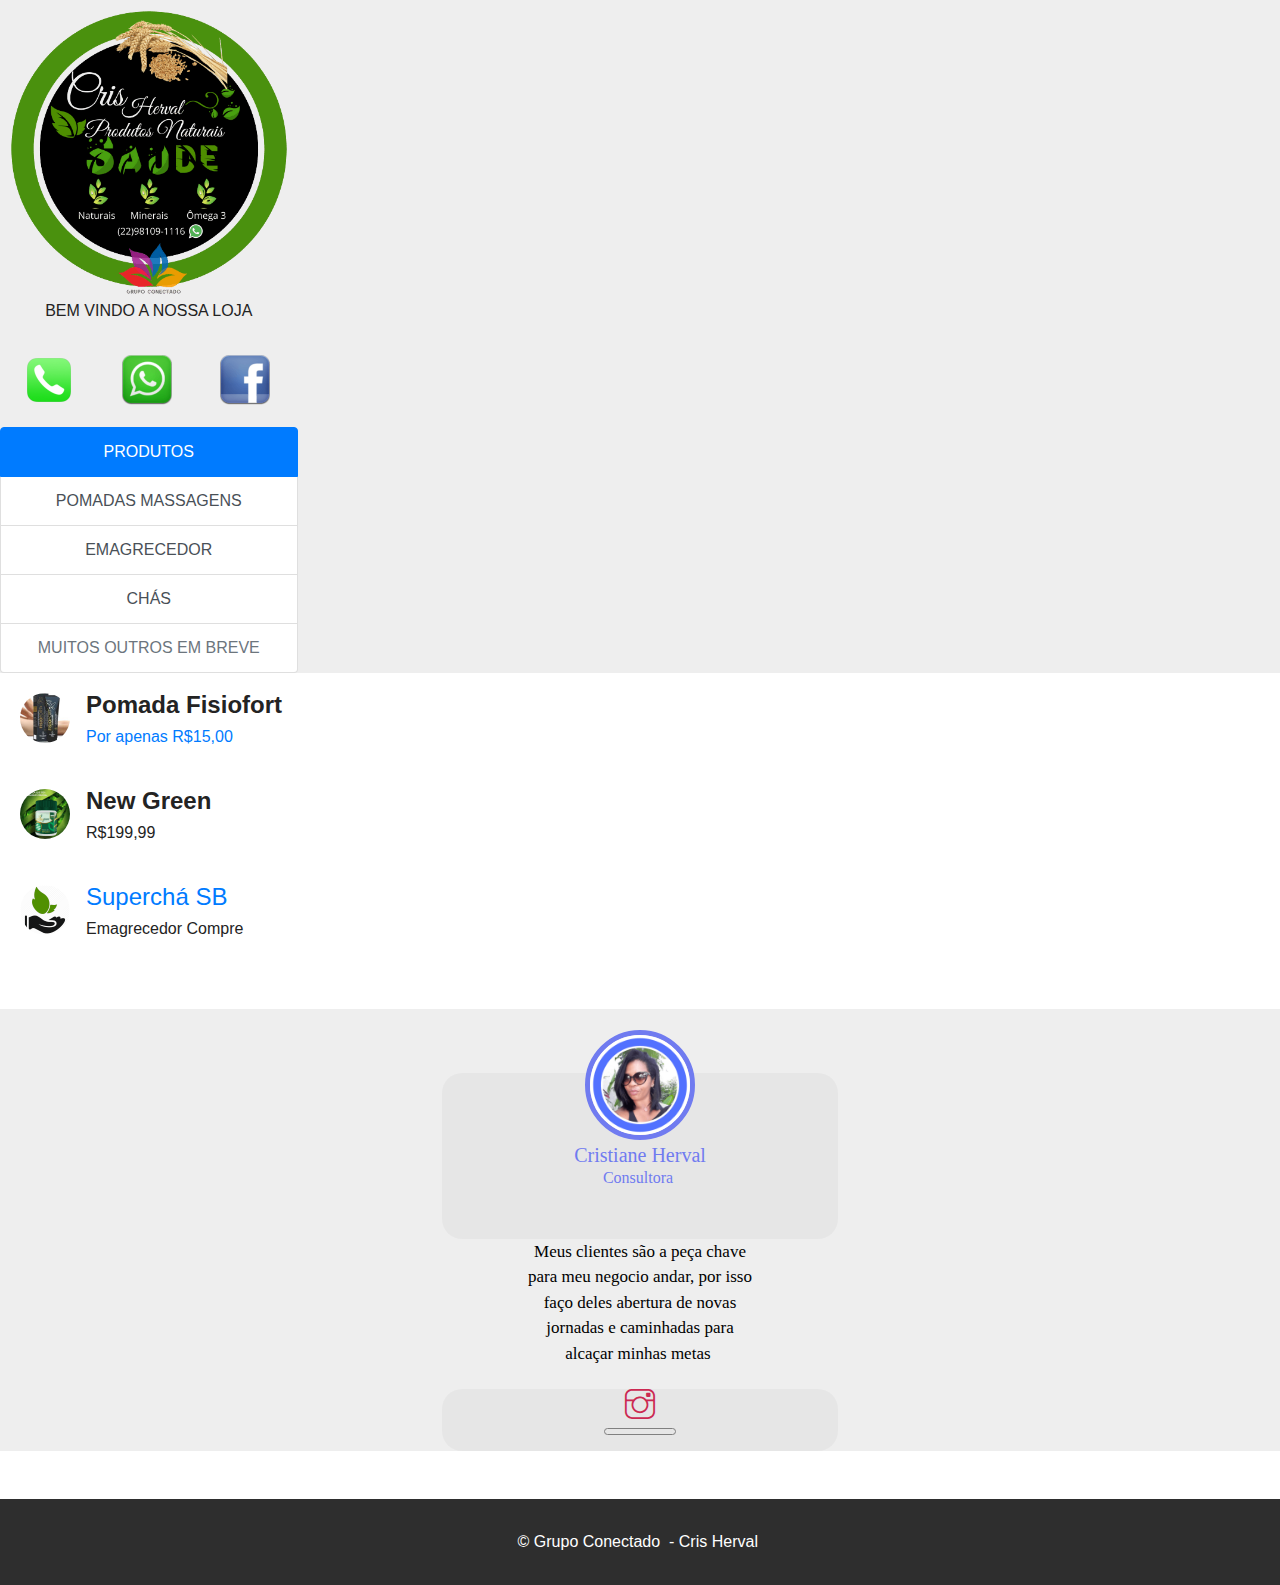
<file: index.html>
<!DOCTYPE html>
<html  >
<head>
  <!-- Site made with Mobirise Website Builder v4.12.4, https://mobirise.com -->
  <meta charset="UTF-8">
  <meta http-equiv="X-UA-Compatible" content="IE=edge">
  <meta name="generator" content="Mobirise v4.12.4, mobirise.com">
  <meta name="viewport" content="width=device-width, initial-scale=1, minimum-scale=1">
  <link rel="shortcut icon" href="assets/images/logo4.png" type="image/x-icon">
  <meta name="description" content="">
  
  
  <title>Home</title>
  <link rel="stylesheet" href="assets/themify/css/themify-icons.css">
  <link rel="stylesheet" href="assets/web/assets/mobirise-icons2/mobirise2.css">
  <link rel="stylesheet" href="assets/bootstrap/css/bootstrap.min.css">
  <link rel="stylesheet" href="assets/bootstrap/css/bootstrap-grid.min.css">
  <link rel="stylesheet" href="assets/bootstrap/css/bootstrap-reboot.min.css">
  <link rel="stylesheet" href="assets/tether/tether.min.css">
  <link rel="stylesheet" href="assets/socicon/css/styles.css">
  <link rel="stylesheet" href="assets/theme/css/style.css">
  <link rel="preload" as="style" href="assets/mobirise/css/mbr-additional.css"><link rel="stylesheet" href="assets/mobirise/css/mbr-additional.css" type="text/css">
  
  
  
</head>
<body>
  <center class="cid-s7h9Y8iiJg" id="design-block-0" data-rv-view="157">
<section class="mbr-gallery gallery5" group="Gallery">

    

    

   <div>
        
        
        <div class="row mbr-gallery" data-toggle="modal">
            <div class="col-sm-6 col-md-4 col-lg-3 item gallery-image">
                <div class="item-wrapper">
                   <img class="w-100" src="assets/images/zur-krone-1-removebg-preview-500x500.png" alt="" title="" media-simple="true" data-target="#se5X42zmj8" data-slide-to="0">
                <p class="mbr-text align-center display-5 pb-3 mbr-fonts-style">BEM VINDO A NOSSA LOJA</p><center><em><strong>
<div style="float: left; width: 33%;">
<div class="separator" style="clear: both; text-align: center;">
<a href="tel:22981091116" imageanchor="1" style="margin-left: 1em; margin-right: 1em;"><img border="0" data-original-height="96" data-original-width="96" height="50" src="assets/images/phone-31105-100x100.png" width="50" alt="" title="" media-simple="true" data-target="#se5X42zmj8" data-slide-to="1"></a></div>
</div>
<div style="float: left; width: 33%;">
<div class="separator" style="clear: both; text-align: center;">
<a href="https://wa.me/5522981091116" imageanchor="1" style="margin-left: 1em; margin-right: 1em;"><img border="0" data-original-height="96" data-original-width="96" height="50" src="assets/images/whichapplication-conversation-email-phone-7097-100x100.png" width="50" alt="" title="" media-simple="true" data-target="#se5X42zmj8" data-slide-to="2"></a></div>
</div>
<div style="float: left; width: 33%;">
<div class="separator" style="clear: both; text-align: center;">
<a href="https://www.facebook.com/cristiane.herval.988"><img border="0" data-original-height="512" data-original-width="512" height="50" src="assets/images/facebook-social-fb-7213-100x100.png" width="50" alt="" title="" media-simple="true" data-target="#se5X42zmj8" data-slide-to="3"></a></div>
</div>
</strong></em></center><em><strong>
<br>
<br>
              
   </strong></em></div><em><strong>
          <br>
              <center>
<div class="list-group">
  <a href="#" class="list-group-item list-group-item-action active" aria-current="true">
    PRODUTOS
  </a>
  <a href="https://store17441987.ecwid.com/FISIOFORT-p225717066" class="list-group-item list-group-item-action">POMADAS MASSAGENS  </a>
  <a href="#" class="list-group-item list-group-item-action">EMAGRECEDOR </a>
  <a href="#" class="list-group-item list-group-item-action">CHÁS</a>
  <a href="#" class="list-group-item list-group-item-action disabled" tabindex="-1" aria-disabled="true">MUITOS OUTROS EM BREVE</a>
</div>
</center></strong></em></div></div></div></section><section class="engine"><a href="https://mobirise.info/a">online site builder</a></section></center>

<div class="card promoting-card cid-s7h9ZnY5S5" id="custom-html-1" data-rv-view="160">

  <!-- Card content -->
  <div class="card-body d-flex flex-row">

    <!-- Avatar -->
    <a href="https://store17441987.ecwid.com/FISIOFORT-p225717066"><img src="assets/images/350490526b470b888f-100x100.jpg" class="rounded-circle mr-3" height="50px" width="50px" alt="avatar" title="" media-simple="true"></a>

    <!-- Content -->
    <div>

      <!-- Title -->
      <h4 class="card-title font-weight-bold mb-2">Pomada Fisiofort</h4>
      <!-- Subtitle -->
      <p class="card-text"><a href="https://store17441987.ecwid.com/FISIOFORT-p225717066">Por apenas R$15,00</a></p>

    </div>

  </div>

  <!-- Card image -->
<!-- Card -->
<div class="card promoting-card">

  <!-- Card content -->
  <div class="card-body d-flex flex-row">

    <!-- Avatar -->
    <img src="assets/images/1121-03db84bd32f797355015694801240837-1024-10241-9f4e549f422992772a15774165203764-1024-1024-57x50.png" class="rounded-circle mr-3" height="50px" width="50px" alt="avatar" title="" media-simple="true">

    <!-- Content -->
    <div>

      <!-- Title -->
      <h4 class="card-title font-weight-bold mb-2">New Green</h4>
      <!-- Subtitle -->
      <p class="card-text">R$199,99</p>

    </div>

  </div>

  <!-- Card image --></div></div><div class="card promoting-card cid-s7h9ZnY5S5" id="custom-html-1" data-rv-view="160">

  <!-- Card content -->
  <div class="card-body d-flex flex-row">

    <!-- Avatar -->
    <a href="page1.html"><img src="assets/images/hand-leaves-leaf-natural-512-50x50.png" class="rounded-circle mr-3" height="50px" width="50px" alt="avatar" title="" media-simple="true"></a>

    <!-- Content -->
    <div>

      <!-- Title -->
      <h4 class="card-title font-weight-bold mb-2"><a href="page1.html">Superchá SB</a></h4>
      <!-- Subtitle -->
      <p class="card-text">Emagrecedor Compre</p>

    </div>

  </div>

  <!-- Card image --></div>

<section class="mbr-section mbr-section--no-padding" id="witsec-custom-html-block-z" custom-code="true" data-rv-view="151">
 
 <div class="witsec-custom-html-container elements-content" style="padding-top: 0rem; padding-bottom: 0rem;">
    <div class="mbr-section__container block" style="width: 100%;"><script type="text/javascript" async="" src="//l.getsitecontrol.com/y791lm48.js">
</script></div>
 </div>

</section>

<section class="gwsTeams cid-ceUW6xwlUv" id="design-block-ceUW6xwlUv">

    

 <div class="container-fluid my-5 justify-content-center">
    <div class=" row justify-content-center ">
        
        
        
        <div class="col-lg-4 col-12 mt-5">
            <div class="card mt-3 ">
                <div class="card-header text-center border-0 ">
                    <div class="row justify-content-center ">
                        <div class="col"> 
                            <img class="align-self-center text-center rounded-circle outside" src="assets/images/klassisch-geometrie-schmuck-logo-240x240.png" width="110" height="110" alt="" title=""> </div>
                    </div>
                    <div class="row text-center name">
                        <div class="col">
                            <h5 class="mb-0 profile-pic">Cristiane Herval</h5> 
                            <h6 class="mt-0">Consultora&nbsp;</h6>
                            
                            
                            
                            <span class="rating">
                                <p>
                                <span class="fa fa-star mr-1"></span>
                                <span class="fa fa-star mr-1"></span>
                                <span class="fa fa-star mr-1"></span>
                                <span class="fa fa-star-o mr-1"></span>
                                <span class="fa fa-star-o mr-1"></span>
                                </p>
                            </span>
                            
                            
                        </div>
                    </div>
                </div>
                <div class="card-body pt-0 text-center pb-3 ">
                    <div class="row justify-content-center">
                        <div class="col-md-8 col">
                            <p class="bold"> 
                                <span class="fa fa-quote-left fa-2x"></span> 
                                Meus clientes são a peça chave para meu negocio andar, por isso faço deles abertura de novas jornadas e caminhadas para alcaçar minhas metas&nbsp;<span class="fa fa-quote-right fa-2x"></span></p>
                        </div>
                    </div>
                </div>
                <div class="card-footer text-center border-0 mt-0 pt-0">
                    <div class="row">
                        <div class="col card-ico">
                            <a href="https://www.instagram.com/crisherval/?hl=pt-br"><span class="mbr-iconfont card-icon ti-instagram" style="font-size: 30px; color: rgb(204, 41, 82); fill: rgb(204, 41, 82);"></span></a>
                            
                            
                            
                            
                        </div>
                    </div>
                    <hr class="my-1">
                </div>
            </div>
        </div>
        
        
        
        
        
        
        
        
        
        
    </div>
</div>
</section>

<section once="footers" class="cid-sdYhPLH8zK" id="footer6-x">

    

    

    <div class="container">
        <div class="media-container-row align-center mbr-white">
            <div class="col-12">
                <p class="mbr-text mb-0 mbr-fonts-style display-7">
                    © Grupo Conectado &nbsp;- Cris Herval&nbsp;</p>
            </div>
        </div>
    </div>
</section>


  <script src="assets/popper/popper.min.js"></script>
  <script src="assets/web/assets/jquery/jquery.min.js"></script>
  <script src="assets/bootstrap/js/bootstrap.min.js"></script>
  <script src="assets/smoothscroll/smooth-scroll.js"></script>
  <script src="assets/tether/tether.min.js"></script>
  <script src="assets/theme/js/script.js"></script>
  <script src="assets/singa4real/shopcart.js"></script>
  <script src="assets/singa4real/plugin-backend.js"></script>
  <script src="assets/singa4real/singa4real-form.js"></script>
  
  
</body>
</html>
</file>
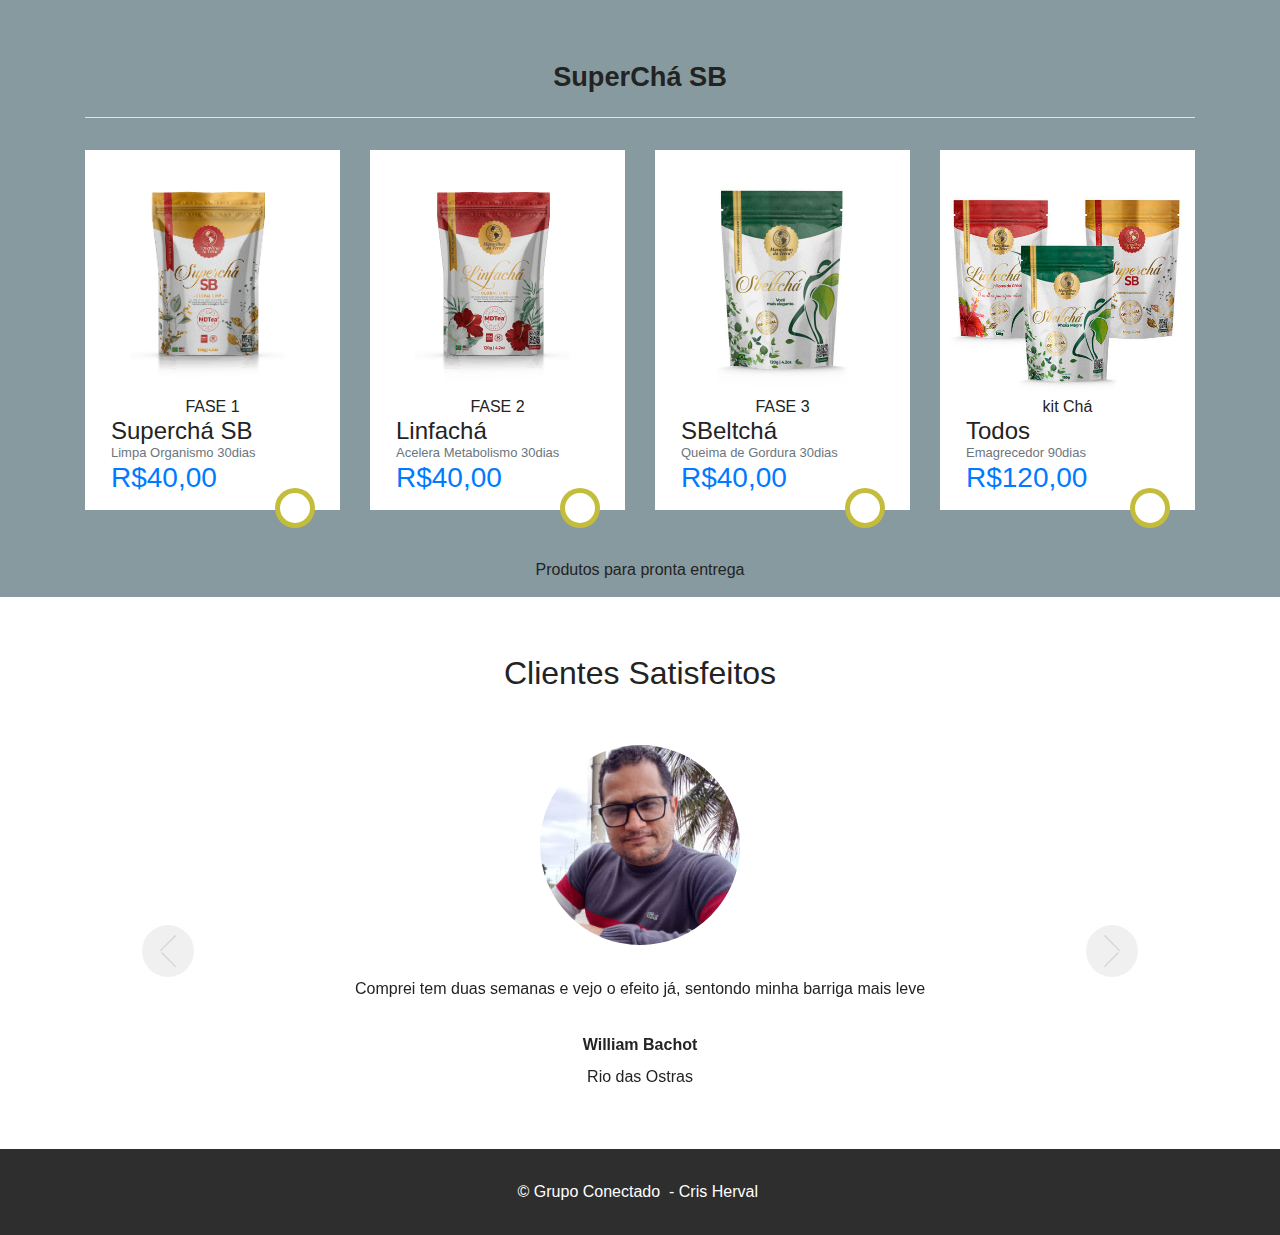
<file: page1.html>
<!DOCTYPE html>
<html  >
<head>
  <!-- Site made with Mobirise Website Builder v4.12.4, https://mobirise.com -->
  <meta charset="UTF-8">
  <meta http-equiv="X-UA-Compatible" content="IE=edge">
  <meta name="generator" content="Mobirise v4.12.4, mobirise.com">
  <meta name="viewport" content="width=device-width, initial-scale=1, minimum-scale=1">
  <link rel="shortcut icon" href="assets/images/logo4.png" type="image/x-icon">
  <meta name="description" content="Website Creator Description">
  
  
  <title>chas</title>
  <link rel="stylesheet" href="assets/web/assets/mobirise-icons/mobirise-icons.css">
  <link rel="stylesheet" href="assets/bootstrap/css/bootstrap.min.css">
  <link rel="stylesheet" href="assets/bootstrap/css/bootstrap-grid.min.css">
  <link rel="stylesheet" href="assets/bootstrap/css/bootstrap-reboot.min.css">
  <link rel="stylesheet" href="assets/tether/tether.min.css">
  <link rel="stylesheet" href="assets/theme/css/style.css">
  <link rel="preload" as="style" href="assets/mobirise/css/mbr-additional.css"><link rel="stylesheet" href="assets/mobirise/css/mbr-additional.css" type="text/css">
  
  
  
</head>
<body>
  <section class="mbr-section shopfront4 content1 cid-sdXDl3jlgR" id="furniture-m">

     
 

  
<div class="container mt-5">
     
      <div class="border-bottom mb-3">
    <h3 class="h3"><strong>superChá SB</strong></h3>
      </div>  
    <div class="row d-flex justify-content-center g-1">
        
        
        
      
      
    <div class="col-md-6 col-sm-12 col-lg-3 cart-item mt-3">
            <div class="product text-center"> <a href="https://api.whatsapp.com/send?phone=5522981091116&text=EU%20QUERO%20COMPRAR%20SUPER%20CH%C3%81%20FASE%2001%3A%2040%3AREAIS"><img src="assets/images/supercha-mdtea-1110x1110.png" width="100%" alt="" title=""></a>
               <input type="hidden" class="product-quantity" name="quantity" value="1" size="2">
                      <span class="product-code">FASE 1</span>
                <div class="about text-left px-3">
                    <h4>Superchá SB</h4> <span class="text-muted">Limpa Organismo 30dias</span>
                    <h3><a href="https://api.whatsapp.com/send?phone=5522981091116&text=EU%20QUERO%20COMPRAR%20SUPER%20CH%C3%81%20FASE%2001%3A%2040%3AREAIS">R$40,00</a></h3>
                </div> <span class="dot"><span class="inner-dot singa4real-add-to-cart"><i class="fa fa-plus"></i></span></span>
            </div>
        </div><div class="col-md-6 col-sm-12 col-lg-3 cart-item mt-3">
            <div class="product text-center"> <a href="https://api.whatsapp.com/send?phone=5522981091116&text=EU%20QUERO%20COMPRAR%20LINFACH%C3%81%20FASE%2002%3A%2040%3AREAIS"><img src="assets/images/linfacha-mdtea-470x470.png" width="100%" alt="" title=""></a>
               <input type="hidden" class="product-quantity" name="quantity" value="1" size="2">
                      <span class="product-code">FASE 2</span>
                <div class="about text-left px-3">
                    <h4>Linfachá</h4> <span class="text-muted">Acelera Metabolismo 30dias</span>
                    <h3><a href="https://api.whatsapp.com/send?phone=5522981091116&text=EU%20QUERO%20COMPRAR%20LINFACH%C3%81%20FASE%2002%3A%2040%3AREAIS">R$40,00</a></h3>
                </div> <span class="dot"><span class="inner-dot singa4real-add-to-cart"><i class="fa fa-plus"></i></span></span>
            </div>
        </div><div class="col-md-6 col-sm-12 col-lg-3 cart-item mt-3">
            <div class="product text-center"> <a href="https://api.whatsapp.com/send?phone=5522981091116&text=EU%20QUERO%20COMPRAR%20SBeltch%C3%A1%20FASE%2001%3A%2040%3AREAIS"><img src="assets/images/sbeltcha-470x470.jpg" width="100%" alt="" title=""></a>
               <input type="hidden" class="product-quantity" name="quantity" value="1" size="2">
                      <span class="product-code">FASE 3</span>
                <div class="about text-left px-3">
                    <h4>SBeltchá</h4> <span class="text-muted">Queima de Gordura 30dias</span>
                    <h3><a href="https://api.whatsapp.com/send?phone=5522981091116&text=EU%20QUERO%20COMPRAR%20SBeltch%C3%A1%20FASE%2001%3A%2040%3AREAIS">R$40,00</a></h3>
                </div> <span class="dot"><span class="inner-dot singa4real-add-to-cart"><i class="fa fa-plus"></i></span></span>
            </div>
        </div><div class="col-md-6 col-sm-12 col-lg-3 cart-item mt-3">
            <div class="product text-center"> <a href="https://api.whatsapp.com/send?phone=5522981091116&text=EU%20QUERO%20COMPRAR%20OS%203%20KIT%3A%20120%3AREAIS"><img src="assets/images/26478547959838-468x468.jpg" width="100%" alt="" title=""></a>
               <input type="hidden" class="product-quantity" name="quantity" value="1" size="2">
                      <span class="product-code">kit Chá</span>
                <div class="about text-left px-3">
                    <h4>Todos&nbsp;</h4> <span class="text-muted">Emagrecedor 90dias</span>
                    <h3><a href="https://api.whatsapp.com/send?phone=5522981091116&text=EU%20QUERO%20COMPRAR%20OS%203%20KIT%3A%20120%3AREAIS">R$120,00</a></h3>
                </div> <span class="dot"><span class="inner-dot singa4real-add-to-cart"><i class="fa fa-plus"></i></span></span>
            </div>
        </div></div>
</div>
  
 <div class="text-center mt-5">Produtos para pronta entrega</div>
</section>

<section class="engine"><a href="https://mobirise.info/h">create a web page for free</a></section><section class="carousel slide testimonials-slider cid-sdYD6rdBX9" data-interval="false" id="testimonials-slider1-14">
    
    

    

    <div class="container text-center">
        <h2 class="pb-5 mbr-fonts-style display-7">
            Clientes Satisfeitos</h2>

        <div class="carousel slide" role="listbox" data-pause="true" data-keyboard="false" data-ride="false" data-interval="false">
            <div class="carousel-inner">
                
                
            <div class="carousel-item">
                    <div class="user col-md-8">
                        <div class="user_image">
                            <img src="assets/images/b8f23f06-8aea-451a-afaf-68932f3a0cb9-240x320.jpg" alt="" title="">
                        </div>
                        <div class="user_text pb-3">
                            <p class="mbr-fonts-style display-7">Comprei tem duas semanas e vejo o efeito já, sentondo minha barriga mais leve</p>
                        </div>
                        <div class="user_name mbr-bold pb-2 mbr-fonts-style display-7">
                            William Bachot</div>
                        <div class="user_desk mbr-light mbr-fonts-style display-7">
                            Rio das Ostras</div>
                    </div>
                </div><div class="carousel-item">
                    <div class="user col-md-8">
                        <div class="user_image">
                            <img src="assets/images/capturar-400x563.jpg" alt="" title="">
                        </div>
                        <div class="user_text pb-3">
                            <p class="mbr-fonts-style display-7">Comprei e ja vi o efeito na primeira semana, fui bem atendido com a consultora, me explicou sobre o processo dos CHÁS, e referente as fases.</p>
                        </div>
                        <div class="user_name mbr-bold pb-2 mbr-fonts-style display-7">
                            Getulio</div>
                        <div class="user_desk mbr-light mbr-fonts-style display-7">
                            Rio das Ostras</div>
                    </div>
                </div></div>

            <div class="carousel-controls">
                <a class="carousel-control-prev" role="button" data-slide="prev">
                  <span aria-hidden="true" class="mbri-arrow-prev mbr-iconfont"></span>
                  <span class="sr-only">Previous</span>
                </a>
                
                <a class="carousel-control-next" role="button" data-slide="next">
                  <span aria-hidden="true" class="mbri-arrow-next mbr-iconfont"></span>
                  <span class="sr-only">Next</span>
                </a>
            </div>
        </div>
    </div>
</section>

<section once="footers" class="cid-sdYhPLH8zK" id="footer6-x">

    

    

    <div class="container">
        <div class="media-container-row align-center mbr-white">
            <div class="col-12">
                <p class="mbr-text mb-0 mbr-fonts-style display-7">
                    © Grupo Conectado &nbsp;- Cris Herval&nbsp;</p>
            </div>
        </div>
    </div>
</section>


  <script src="assets/web/assets/jquery/jquery.min.js"></script>
  <script src="assets/popper/popper.min.js"></script>
  <script src="assets/bootstrap/js/bootstrap.min.js"></script>
  <script src="assets/tether/tether.min.js"></script>
  <script src="assets/smoothscroll/smooth-scroll.js"></script>
  <script src="assets/bootstrapcarouselswipe/bootstrap-carousel-swipe.js"></script>
  <script src="assets/mbr-testimonials-slider/mbr-testimonials-slider.js"></script>
  <script src="assets/theme/js/script.js"></script>
  <script src="assets/singa4real/shopcart.js"></script>
  <script src="assets/singa4real/plugin-backend.js"></script>
  <script src="assets/mobishop/mobishop.js"></script>
  <script src="assets/singa4real/singa4real-form.js"></script>
  
  
</body>
</html>
</file>
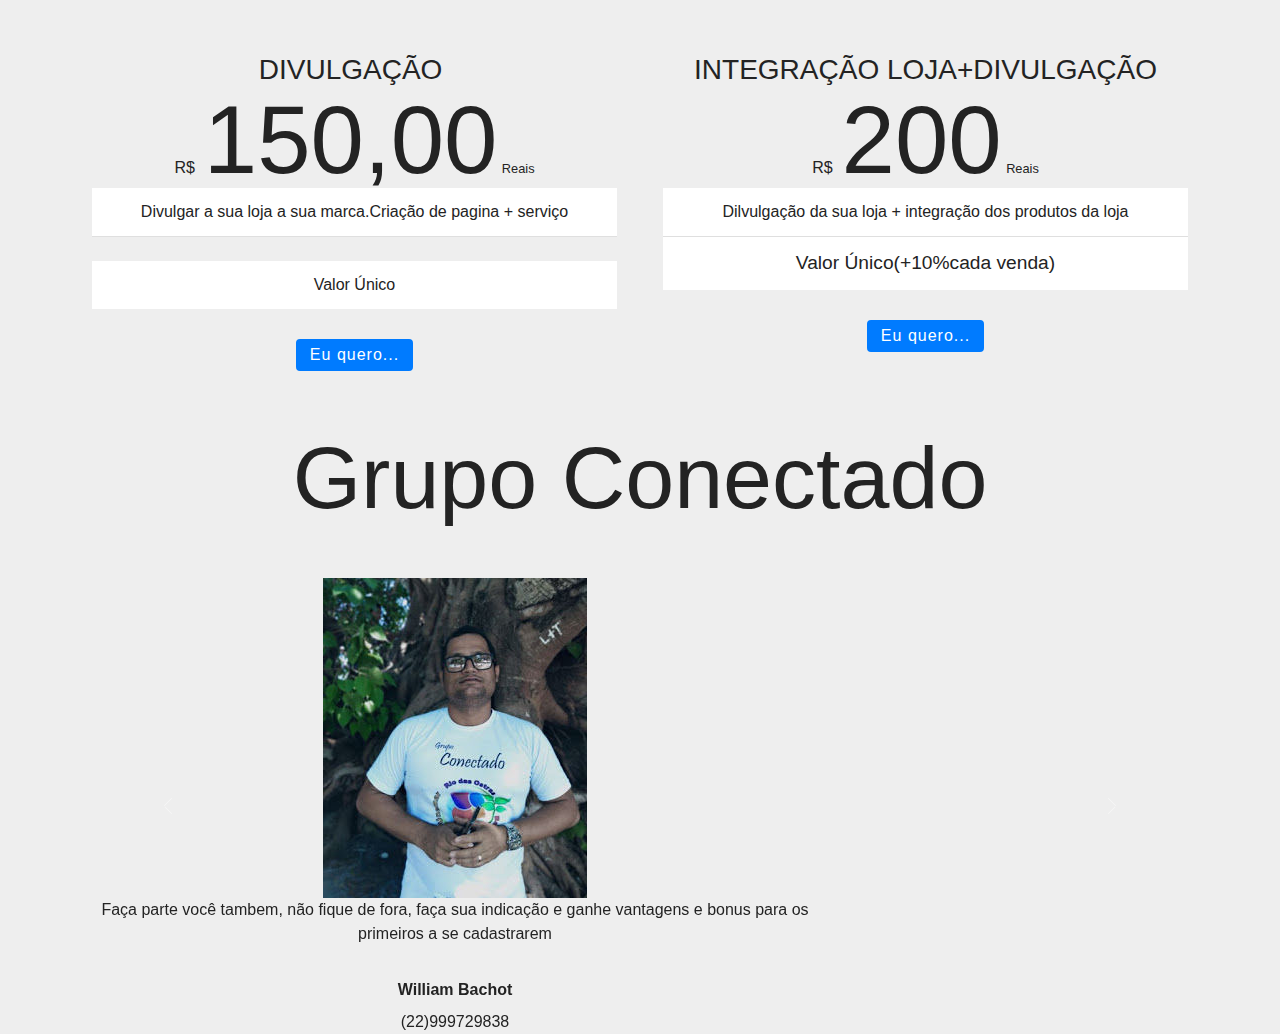
<file: page2.html>
<!DOCTYPE html>
<html  >
<head>
  <!-- Site made with Mobirise Website Builder v4.12.4, https://mobirise.com -->
  <meta charset="UTF-8">
  <meta http-equiv="X-UA-Compatible" content="IE=edge">
  <meta name="generator" content="Mobirise v4.12.4, mobirise.com">
  <meta name="viewport" content="width=device-width, initial-scale=1, minimum-scale=1">
  <link rel="shortcut icon" href="assets/images/logo4.png" type="image/x-icon">
  <meta name="description" content="Web Site Maker Description">
  
  
  <title>PLANOS</title>
  <link rel="stylesheet" href="assets/web/assets/mobirise-icons/mobirise-icons.css">
  <link rel="stylesheet" href="assets/bootstrap/css/bootstrap.min.css">
  <link rel="stylesheet" href="assets/bootstrap/css/bootstrap-grid.min.css">
  <link rel="stylesheet" href="assets/bootstrap/css/bootstrap-reboot.min.css">
  <link rel="stylesheet" href="assets/facebook-plugin/style.css">
  <link rel="stylesheet" href="assets/web/assets/gdpr-plugin/gdpr-styles.css">
  <link rel="stylesheet" href="assets/tether/tether.min.css">
  <link rel="stylesheet" href="assets/theme/css/style.css">
  <link rel="preload" as="style" href="assets/mobirise/css/mbr-additional.css"><link rel="stylesheet" href="assets/mobirise/css/mbr-additional.css" type="text/css">
  
  
  
</head>
<body>
  <section class="pricing-table2 cid-rXLc8nf7vu" id="pricing-tables2-2x">

    

    

    <div class="container">
        <div class="media-container-row">

            <div class="plan col-12 mx-2 my-2 justify-content-center favorite col-lg-6">
                <div class="plan-header text-center pt-5">
                    <h3 class="plan-title mbr-fonts-style display-5">DIVULGAÇÃO&nbsp;</h3>
                    <div class="plan-price">
                        <span class="price-value mbr-fonts-style display-5">R$&nbsp;</span>
                        <span class="price-figure mbr-fonts-style display-1">150,00</span>
                        <small class="price-term mbr-fonts-style display-7">Reais</small>
                    </div>
                </div>
                <div class="plan-body">
                    <div class="plan-list align-center">
                        <ul class="list-group list-group-flush mbr-fonts-style display-7">
                            <li class="list-group-item">Divulgar a sua loja a sua marca.Criação de pagina + serviço</li><br><li class="list-group-item">Valor Único</li>
                        </ul>
                    </div>
                    <div class="mbr-section-btn text-center py-4 pb-5"><a href="https://www.grupoconectado.com/formulario-de-inscricao" class="btn btn-primary display-4">Eu quero...</a></div>
                </div>
            </div>

            <div class="plan col-12 mx-2 my-2 justify-content-center col-lg-6">
                <div class="plan-header text-center pt-5">
                    <h3 class="plan-title mbr-fonts-style display-5">INTEGRAÇÃO LOJA+DIVULGAÇÃO</h3>
                    <div class="plan-price">
                        <span class="price-value mbr-fonts-style display-5">R$&nbsp;</span>
                        <span class="price-figure mbr-fonts-style display-1">200</span>
                        <small class="price-term mbr-fonts-style display-7">Reais</small>
                    </div>
                </div>
                <div class="plan-body">
                    <div class="plan-list align-center">
                        <ul class="list-group list-group-flush mbr-fonts-style display-7">
                            <li class="list-group-item">Dilvulgação da sua loja + integração dos produtos da loja</li>
                            <li class="list-group-item"><span style="background-color: transparent; font-size: 1.2rem;">Valor Único(+10%cada venda)</span><br></li>
                        </ul>
                    </div>
                    <div class="mbr-section-btn text-center py-4 pb-5"><a href="https://www.grupoconectado.com/formulario-de-inscricao" class="btn btn-primary display-4">Eu quero...</a></div>
                </div>
            </div>

            

            

        </div>
    </div>
</section>

<section class="engine"><a href="https://mobirise.info/a">online website builder</a></section><section class="carousel slide testimonials-slider cid-rXLfoS0jMG" data-interval="false" id="testimonials-slider1-2y">
    
    

    

    <div class="container text-center">
        <h2 class="pb-5 mbr-fonts-style display-2">
            Grupo Conectado</h2>

        <div class="carousel slide" role="listbox" data-pause="true" data-keyboard="false" data-ride="carousel" data-interval="5000">
            <div class="carousel-inner">
                
                
            <div class="carousel-item">
                    <div class="user col-md-8">
                        <div class="user_image">
                            <img src="assets/images/capturar-1-264x320.jpg" alt="" title="">
                        </div>
                        <div class="user_text pb-3">
                            <p class="mbr-fonts-style display-7">
                                Faça parte você tambem, não fique de fora, faça sua indicação e ganhe vantagens e bonus para os primeiros a se cadastrarem</p>
                        </div>
                        <div class="user_name mbr-bold pb-2 mbr-fonts-style display-7">William Bachot</div>
                        <div class="user_desk mbr-light mbr-fonts-style display-7">
                            (22)999729838</div>
                    </div>
                </div><div class="carousel-item">
                    <div class="user col-md-8">
                        <div class="user_image">
                            <img src="assets/images/mbr-400x266.jpg" alt="" title="">
                        </div>
                        <div class="user_text pb-3">
                            <p class="mbr-fonts-style display-7">Vantagens, descontos, bonus e muito mais, seja Grupo Conectado, e ainda receba um cartão de fidelidade.</p>
                        </div>
                        <div class="user_name mbr-bold pb-2 mbr-fonts-style display-7">William Bachot</div>
                        <div class="user_desk mbr-light mbr-fonts-style display-7">
                            (22)999729838</div>
                    </div>
                </div><div class="carousel-item">
                    <div class="user col-md-8">
                        <div class="user_image">
                            <img src="assets/images/mbr-400x267.jpg" alt="" title="">
                        </div>
                        <div class="user_text pb-3">
                            <p class="mbr-fonts-style display-7">
                                Tudo pensando na sua forma de venda, procura.O Grupo Conectado esta juntinho de vocês para se interagir com formas personalizadas da sua loja.</p>
                        </div>
                        <div class="user_name mbr-bold pb-2 mbr-fonts-style display-7">William Bachot</div>
                        <div class="user_desk mbr-light mbr-fonts-style display-7">
                            (22)999729838</div>
                    </div>
                </div></div>

            <div class="carousel-controls">
                <a class="carousel-control-prev" role="button" data-slide="prev">
                  <span aria-hidden="true" class="mbri-arrow-prev mbr-iconfont"></span>
                  <span class="sr-only">Previous</span>
                </a>
                
                <a class="carousel-control-next" role="button" data-slide="next">
                  <span aria-hidden="true" class="mbri-arrow-next mbr-iconfont"></span>
                  <span class="sr-only">Next</span>
                </a>
            </div>
        </div>
    </div>
</section>


  <script src="assets/web/assets/jquery/jquery.min.js"></script>
  <script src="assets/popper/popper.min.js"></script>
  <script src="assets/bootstrap/js/bootstrap.min.js"></script>
  <script src="https://connect.facebook.net/en_US/sdk.js#xfbml=1&version=v2.5"></script>
  <script src="https://apis.google.com/js/plusone.js"></script>
  <script src="assets/facebook-plugin/facebook-script.js"></script>
  <script src="assets/smoothscroll/smooth-scroll.js"></script>
  <script src="assets/tether/tether.min.js"></script>
  <script src="assets/bootstrapcarouselswipe/bootstrap-carousel-swipe.js"></script>
  <script src="assets/mbr-testimonials-slider/mbr-testimonials-slider.js"></script>
  <script src="assets/theme/js/script.js"></script>
  <script src="assets/witsec-mailform/witsec-mailform.js"></script>
  <script src="assets/singa4real/shopcart.js"></script>
  <script src="assets/singa4real/plugin-backend.js"></script>
  <script src="assets/singa4real/singa4real-form.js"></script>
  
  
</body>
</html>
</file>
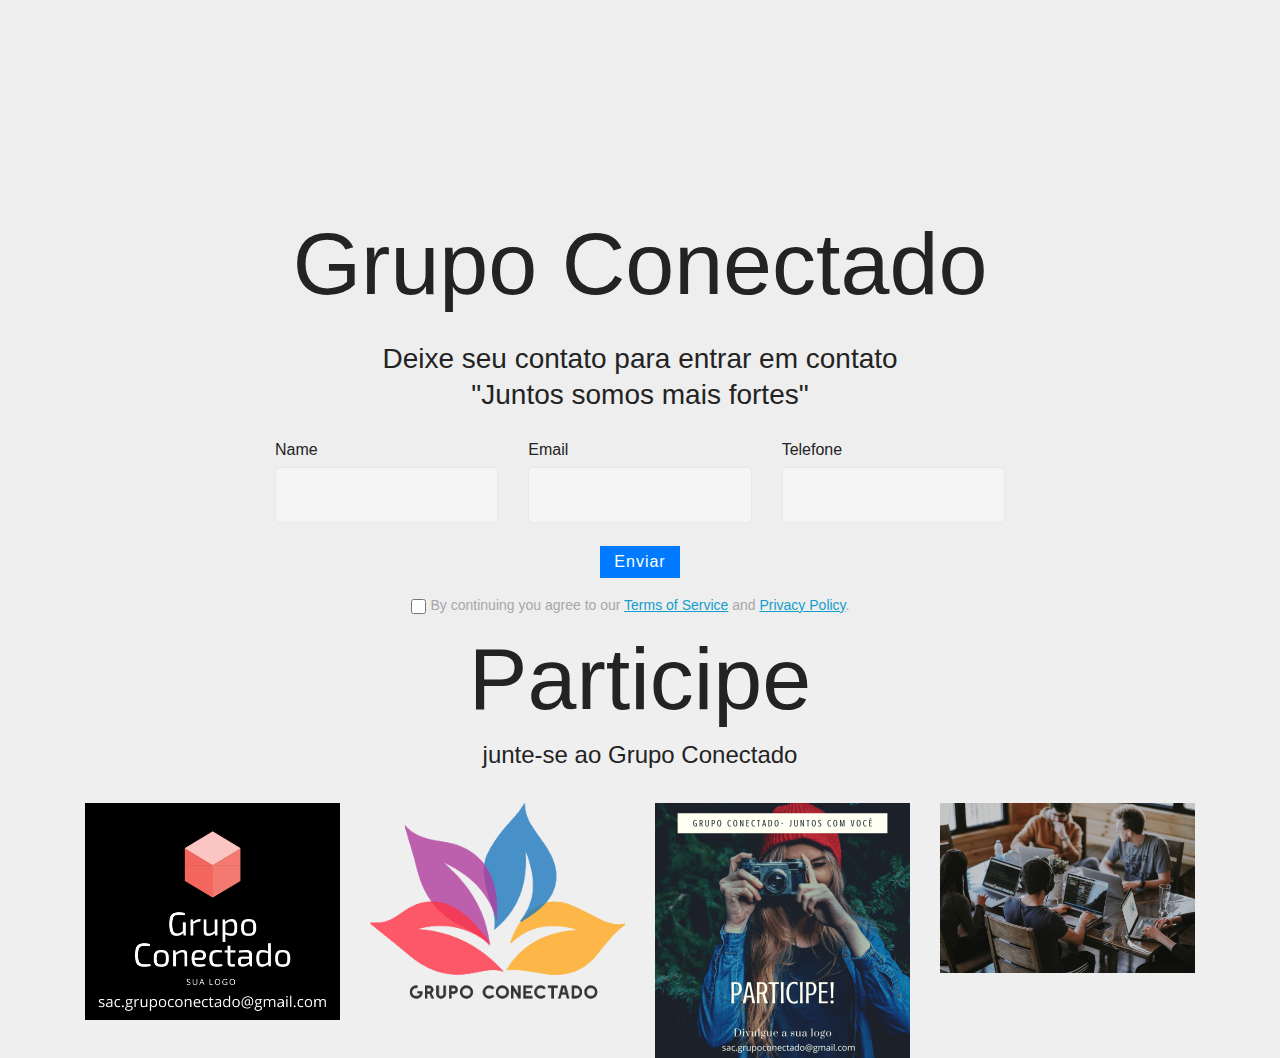
<file: page3.html>
<!DOCTYPE html>
<html  >
<head>
  <!-- Site made with Mobirise Website Builder v4.12.4, https://mobirise.com -->
  <meta charset="UTF-8">
  <meta http-equiv="X-UA-Compatible" content="IE=edge">
  <meta name="generator" content="Mobirise v4.12.4, mobirise.com">
  <meta name="viewport" content="width=device-width, initial-scale=1, minimum-scale=1">
  <link rel="shortcut icon" href="assets/images/logo4.png" type="image/x-icon">
  <meta name="description" content="Website Builder Description">
  
  
  <title>Contato</title>
  <link rel="stylesheet" href="assets/web/assets/mobirise-icons/mobirise-icons.css">
  <link rel="stylesheet" href="assets/facebook-plugin/style.css">
  <link rel="stylesheet" href="assets/bootstrap/css/bootstrap.min.css">
  <link rel="stylesheet" href="assets/bootstrap/css/bootstrap-grid.min.css">
  <link rel="stylesheet" href="assets/bootstrap/css/bootstrap-reboot.min.css">
  <link rel="stylesheet" href="assets/web/assets/gdpr-plugin/gdpr-styles.css">
  <link rel="stylesheet" href="assets/tether/tether.min.css">
  <link rel="stylesheet" href="assets/theme/css/style.css">
  <link rel="preload" as="style" href="assets/mobirise/css/mbr-additional.css"><link rel="stylesheet" href="assets/mobirise/css/mbr-additional.css" type="text/css">
  
  
  
</head>
<body>
  <section class="mbr-section form1 cid-rXLsgSnxy1" id="form1-30">

    

    
    <div class="container">
        <div class="row justify-content-center">
            <div class="title col-12 col-lg-8">
                <h2 class="mbr-section-title align-center pb-3 mbr-fonts-style display-2">
                    <br><br>Grupo Conectado</h2>
                <h3 class="mbr-section-subtitle align-center mbr-light pb-3 mbr-fonts-style display-5">Deixe seu contato para entrar em contato<br>"Juntos somos mais fortes"</h3>
            </div>
        </div>
    </div>
    <div class="container">
        <div class="row justify-content-center">
            <div class="media-container-column col-lg-8" data-form-type="formoid">
                <!---Formbuilder Form--->
                <form action="https://mobirise.com/" method="POST" class="mbr-form form-with-styler" data-form-title="Mobirise Form"><input type="hidden" name="email" data-form-email="true" value="aN4hxVzleY6gJPqInuudC7b7g8pz2ijOGSSkprd4BUEkFCTnRvAy+WZB+TQCRlqazYBKt4pwQRH3HtW4J/n1HkQF7ixnJ5l0vDWZB8cTNyjxKTNbadokwN/vogU0DODD">
                    <div class="row">
                        <div hidden="hidden" data-form-alert="" class="alert alert-success col-12">O Grupo Conectado Agradece, e logo entraremos em contato</div>
                        <div hidden="hidden" data-form-alert-danger="" class="alert alert-danger col-12">
                        </div>
                    </div>
                    <div class="dragArea row">
                        <div class="col-md-4  form-group" data-for="name">
                            <label for="name-form1-30" class="form-control-label mbr-fonts-style display-7">Name</label>
                            <input type="text" name="name" data-form-field="Name" required="required" class="form-control display-7" id="name-form1-30">
                        </div>
                        <div class="col-md-4  form-group" data-for="email">
                            <label for="email-form1-30" class="form-control-label mbr-fonts-style display-7">Email</label>
                            <input type="email" name="email" data-form-field="Email" required="required" class="form-control display-7" id="email-form1-30">
                        </div>
                        <div data-for="phone" class="col-md-4  form-group">
                            <label for="phone-form1-30" class="form-control-label mbr-fonts-style display-7">Telefone</label>
                            <input type="tel" name="phone" data-form-field="Phone" class="form-control display-7" id="phone-form1-30">
                        </div>
                        
                        <div class="col-md-12 input-group-btn align-center"><button type="submit" class="btn btn-primary btn-form display-4">Enviar</button></div>
                    </div>
                <span class="gdpr-block">
<label>
<span class="textGDPR display-7" style="color: #a7a7a7"><input type="checkbox" name="gdpr" id="gdpr-form1-30" required="">By continuing you agree to our <a style="color: #149dcc; text-decoration: underline;" href="terms.html">Terms of Service</a> and <a style="color: #149dcc; text-decoration: underline;" href="policy.html">Privacy Policy</a>.</span>
</label>
</span></form><!---Formbuilder Form--->
            </div>
        </div>
    </div>
</section>

<section class="engine"><a href="https://mobirise.info/b">how to create your own website for free</a></section><section class="mbr-gallery gallery5 cid-rXLshsYOzp mbr-parallax-background" id="gallery5-31">

    

    <div class="mbr-overlay" style="opacity: 0.8; background-color: rgb(239, 239, 239);">
    </div>

    <div class="container">
        <h3 class="mbr-section-title align-center mbr-fonts-style display-2">Participe</h3>
        <h4 class="mbr-section-subtitle align-center pb-4 mbr-fonts-style display-5">junte-se ao Grupo Conectado</h4>
        <div class="row mbr-gallery" data-toggle="modal" data-target="#s7itDcpQdK">
            
            <div class="col-sm-6 col-md-4 col-lg-3 item gallery-image">
                <div class="item-wrapper">
                    <img class="w-100" src="assets/images/handdrawn-circle-logo-500x500.png" alt="" data-slide-to="0" title="" data-target="#s7itDcqJ6e">
                </div>
            </div><div class="col-sm-6 col-md-4 col-lg-3 item gallery-image">
                <div class="item-wrapper">
                    <img class="w-100" src="assets/images/logo-alta-definio.png" alt="" data-slide-to="1" title="" data-target="#s7itDcqJ6e">
                </div>
            </div>
            <div class="col-sm-6 col-md-4 col-lg-3 item gallery-image">
                <div class="item-wrapper">
                    <img class="w-100" src="assets/images/vintage-foto-mode-kleidung-instagram-post-510x510.png" alt="" data-slide-to="2" title="" data-target="#s7itDcqJ6e">
                </div>
            </div>
            <div class="col-sm-6 col-md-4 col-lg-3 item gallery-image">
                <div class="item-wrapper">
                    <img class="w-100" src="assets/images/background4.jpg" alt="" data-slide-to="3" data-target="#s7itDcqJ6e">
                </div>
            </div>
        </div>

        <div class="modal mbr-slider fade" tabindex="-1" role="dialog" aria-hidden="true" id="s7itDcpQdK">
            <div class="modal-dialog" role="document">
                <div class="modal-content">
                    <div class="modal-body">
                        <div class="carousel slide" data-ride="carousel" id="s7itDcqJ6e">
                            <div class="carousel-inner">
                                
                                <div class="carousel-item">
                                    <img class="d-block w-100" src="assets/images/handdrawn-circle-logo-500x500.png" alt="">
                                </div><div class="carousel-item active">
                                    <img class="d-block w-100" src="assets/images/logo-alta-definio.png" alt="">
                                </div>
                                <div class="carousel-item">
                                    <img class="d-block w-100" src="assets/images/vintage-foto-mode-kleidung-instagram-post-510x510.png" alt="">
                                </div>
                                <div class="carousel-item">
                                    <img class="d-block w-100" src="assets/images/background4.jpg" alt="">
                                </div>
                            </div>
                            <ol class="carousel-indicators">
                                <li data-slide-to="0" class="active" data-target="#s7itDcqJ6e"></li>
                                <li data-slide-to="1" data-target="#s7itDcqJ6e"></li>
                                <li data-slide-to="2" data-target="#s7itDcqJ6e"></li>
                                <li data-slide-to="3" data-target="#s7itDcqJ6e"></li>
                            </ol>
                            <a role="button" href="" class="close" data-dismiss="modal" aria-label="Close">
                            </a>
                            <a class="carousel-control-prev carousel-control" role="button" data-slide="prev" href="#s7itDcqJ6e">
                                <span class="mbri-left mbr-iconfont" aria-hidden="true"></span>
                                <span class="sr-only">Previous</span>
                            </a>
                            <a class="carousel-control-next carousel-control" role="button" data-slide="next" href="#s7itDcqJ6e">
                                <span class="mbri-right mbr-iconfont" aria-hidden="true"></span>
                                <span class="sr-only">Next</span>
                            </a>
                        </div>
                    </div>
                </div>
            </div>
        </div>
    </div>
</section>


  <script src="assets/web/assets/jquery/jquery.min.js"></script>
  <script src="assets/popper/popper.min.js"></script>
  <script src="https://connect.facebook.net/en_US/sdk.js#xfbml=1&version=v2.5"></script>
  <script src="https://apis.google.com/js/plusone.js"></script>
  <script src="assets/facebook-plugin/facebook-script.js"></script>
  <script src="assets/bootstrap/js/bootstrap.min.js"></script>
  <script src="assets/smoothscroll/smooth-scroll.js"></script>
  <script src="assets/parallax/jarallax.min.js"></script>
  <script src="assets/tether/tether.min.js"></script>
  <script src="assets/theme/js/script.js"></script>
  <script src="assets/witsec-mailform/witsec-mailform.js"></script>
  <script src="assets/singa4real/singa4real-form.js"></script>
  <script src="assets/singa4real/shopcart.js"></script>
  <script src="assets/singa4real/plugin-backend.js"></script>
  <script src="assets/formoid/formoid.min.js"></script>
  
  
</body>
</html>
</file>
<file: assets/themify/css/themify-icons.css>
@font-face {
	font-family: 'themify';
	src:url('../fonts/themify.eot?-fvbane');
	src:url('../fonts/themify.eot?#iefix-fvbane') format('embedded-opentype'),
		url('../fonts/themify.woff?-fvbane') format('woff'),
		url('../fonts/themify.ttf?-fvbane') format('truetype'),
		url('../fonts/themify.svg?-fvbane#themify') format('svg');
	font-weight: normal;
	font-style: normal;
}

[class^="ti-"], [class*=" ti-"] {
	font-family: 'themify';
	speak: none;
	font-style: normal;
	font-weight: normal;
	font-variant: normal;
	text-transform: none;
	line-height: 1;

	/* Better Font Rendering =========== */
	-webkit-font-smoothing: antialiased;
	-moz-osx-font-smoothing: grayscale;
}

.ti-wand:before {
	content: "\e600";
}
.ti-volume:before {
	content: "\e601";
}
.ti-user:before {
	content: "\e602";
}
.ti-unlock:before {
	content: "\e603";
}
.ti-unlink:before {
	content: "\e604";
}
.ti-trash:before {
	content: "\e605";
}
.ti-thought:before {
	content: "\e606";
}
.ti-target:before {
	content: "\e607";
}
.ti-tag:before {
	content: "\e608";
}
.ti-tablet:before {
	content: "\e609";
}
.ti-star:before {
	content: "\e60a";
}
.ti-spray:before {
	content: "\e60b";
}
.ti-signal:before {
	content: "\e60c";
}
.ti-shopping-cart:before {
	content: "\e60d";
}
.ti-shopping-cart-full:before {
	content: "\e60e";
}
.ti-settings:before {
	content: "\e60f";
}
.ti-search:before {
	content: "\e610";
}
.ti-zoom-in:before {
	content: "\e611";
}
.ti-zoom-out:before {
	content: "\e612";
}
.ti-cut:before {
	content: "\e613";
}
.ti-ruler:before {
	content: "\e614";
}
.ti-ruler-pencil:before {
	content: "\e615";
}
.ti-ruler-alt:before {
	content: "\e616";
}
.ti-bookmark:before {
	content: "\e617";
}
.ti-bookmark-alt:before {
	content: "\e618";
}
.ti-reload:before {
	content: "\e619";
}
.ti-plus:before {
	content: "\e61a";
}
.ti-pin:before {
	content: "\e61b";
}
.ti-pencil:before {
	content: "\e61c";
}
.ti-pencil-alt:before {
	content: "\e61d";
}
.ti-paint-roller:before {
	content: "\e61e";
}
.ti-paint-bucket:before {
	content: "\e61f";
}
.ti-na:before {
	content: "\e620";
}
.ti-mobile:before {
	content: "\e621";
}
.ti-minus:before {
	content: "\e622";
}
.ti-medall:before {
	content: "\e623";
}
.ti-medall-alt:before {
	content: "\e624";
}
.ti-marker:before {
	content: "\e625";
}
.ti-marker-alt:before {
	content: "\e626";
}
.ti-arrow-up:before {
	content: "\e627";
}
.ti-arrow-right:before {
	content: "\e628";
}
.ti-arrow-left:before {
	content: "\e629";
}
.ti-arrow-down:before {
	content: "\e62a";
}
.ti-lock:before {
	content: "\e62b";
}
.ti-location-arrow:before {
	content: "\e62c";
}
.ti-link:before {
	content: "\e62d";
}
.ti-layout:before {
	content: "\e62e";
}
.ti-layers:before {
	content: "\e62f";
}
.ti-layers-alt:before {
	content: "\e630";
}
.ti-key:before {
	content: "\e631";
}
.ti-import:before {
	content: "\e632";
}
.ti-image:before {
	content: "\e633";
}
.ti-heart:before {
	content: "\e634";
}
.ti-heart-broken:before {
	content: "\e635";
}
.ti-hand-stop:before {
	content: "\e636";
}
.ti-hand-open:before {
	content: "\e637";
}
.ti-hand-drag:before {
	content: "\e638";
}
.ti-folder:before {
	content: "\e639";
}
.ti-flag:before {
	content: "\e63a";
}
.ti-flag-alt:before {
	content: "\e63b";
}
.ti-flag-alt-2:before {
	content: "\e63c";
}
.ti-eye:before {
	content: "\e63d";
}
.ti-export:before {
	content: "\e63e";
}
.ti-exchange-vertical:before {
	content: "\e63f";
}
.ti-desktop:before {
	content: "\e640";
}
.ti-cup:before {
	content: "\e641";
}
.ti-crown:before {
	content: "\e642";
}
.ti-comments:before {
	content: "\e643";
}
.ti-comment:before {
	content: "\e644";
}
.ti-comment-alt:before {
	content: "\e645";
}
.ti-close:before {
	content: "\e646";
}
.ti-clip:before {
	content: "\e647";
}
.ti-angle-up:before {
	content: "\e648";
}
.ti-angle-right:before {
	content: "\e649";
}
.ti-angle-left:before {
	content: "\e64a";
}
.ti-angle-down:before {
	content: "\e64b";
}
.ti-check:before {
	content: "\e64c";
}
.ti-check-box:before {
	content: "\e64d";
}
.ti-camera:before {
	content: "\e64e";
}
.ti-announcement:before {
	content: "\e64f";
}
.ti-brush:before {
	content: "\e650";
}
.ti-briefcase:before {
	content: "\e651";
}
.ti-bolt:before {
	content: "\e652";
}
.ti-bolt-alt:before {
	content: "\e653";
}
.ti-blackboard:before {
	content: "\e654";
}
.ti-bag:before {
	content: "\e655";
}
.ti-move:before {
	content: "\e656";
}
.ti-arrows-vertical:before {
	content: "\e657";
}
.ti-arrows-horizontal:before {
	content: "\e658";
}
.ti-fullscreen:before {
	content: "\e659";
}
.ti-arrow-top-right:before {
	content: "\e65a";
}
.ti-arrow-top-left:before {
	content: "\e65b";
}
.ti-arrow-circle-up:before {
	content: "\e65c";
}
.ti-arrow-circle-right:before {
	content: "\e65d";
}
.ti-arrow-circle-left:before {
	content: "\e65e";
}
.ti-arrow-circle-down:before {
	content: "\e65f";
}
.ti-angle-double-up:before {
	content: "\e660";
}
.ti-angle-double-right:before {
	content: "\e661";
}
.ti-angle-double-left:before {
	content: "\e662";
}
.ti-angle-double-down:before {
	content: "\e663";
}
.ti-zip:before {
	content: "\e664";
}
.ti-world:before {
	content: "\e665";
}
.ti-wheelchair:before {
	content: "\e666";
}
.ti-view-list:before {
	content: "\e667";
}
.ti-view-list-alt:before {
	content: "\e668";
}
.ti-view-grid:before {
	content: "\e669";
}
.ti-uppercase:before {
	content: "\e66a";
}
.ti-upload:before {
	content: "\e66b";
}
.ti-underline:before {
	content: "\e66c";
}
.ti-truck:before {
	content: "\e66d";
}
.ti-timer:before {
	content: "\e66e";
}
.ti-ticket:before {
	content: "\e66f";
}
.ti-thumb-up:before {
	content: "\e670";
}
.ti-thumb-down:before {
	content: "\e671";
}
.ti-text:before {
	content: "\e672";
}
.ti-stats-up:before {
	content: "\e673";
}
.ti-stats-down:before {
	content: "\e674";
}
.ti-split-v:before {
	content: "\e675";
}
.ti-split-h:before {
	content: "\e676";
}
.ti-smallcap:before {
	content: "\e677";
}
.ti-shine:before {
	content: "\e678";
}
.ti-shift-right:before {
	content: "\e679";
}
.ti-shift-left:before {
	content: "\e67a";
}
.ti-shield:before {
	content: "\e67b";
}
.ti-notepad:before {
	content: "\e67c";
}
.ti-server:before {
	content: "\e67d";
}
.ti-quote-right:before {
	content: "\e67e";
}
.ti-quote-left:before {
	content: "\e67f";
}
.ti-pulse:before {
	content: "\e680";
}
.ti-printer:before {
	content: "\e681";
}
.ti-power-off:before {
	content: "\e682";
}
.ti-plug:before {
	content: "\e683";
}
.ti-pie-chart:before {
	content: "\e684";
}
.ti-paragraph:before {
	content: "\e685";
}
.ti-panel:before {
	content: "\e686";
}
.ti-package:before {
	content: "\e687";
}
.ti-music:before {
	content: "\e688";
}
.ti-music-alt:before {
	content: "\e689";
}
.ti-mouse:before {
	content: "\e68a";
}
.ti-mouse-alt:before {
	content: "\e68b";
}
.ti-money:before {
	content: "\e68c";
}
.ti-microphone:before {
	content: "\e68d";
}
.ti-menu:before {
	content: "\e68e";
}
.ti-menu-alt:before {
	content: "\e68f";
}
.ti-map:before {
	content: "\e690";
}
.ti-map-alt:before {
	content: "\e691";
}
.ti-loop:before {
	content: "\e692";
}
.ti-location-pin:before {
	content: "\e693";
}
.ti-list:before {
	content: "\e694";
}
.ti-light-bulb:before {
	content: "\e695";
}
.ti-Italic:before {
	content: "\e696";
}
.ti-info:before {
	content: "\e697";
}
.ti-infinite:before {
	content: "\e698";
}
.ti-id-badge:before {
	content: "\e699";
}
.ti-hummer:before {
	content: "\e69a";
}
.ti-home:before {
	content: "\e69b";
}
.ti-help:before {
	content: "\e69c";
}
.ti-headphone:before {
	content: "\e69d";
}
.ti-harddrives:before {
	content: "\e69e";
}
.ti-harddrive:before {
	content: "\e69f";
}
.ti-gift:before {
	content: "\e6a0";
}
.ti-game:before {
	content: "\e6a1";
}
.ti-filter:before {
	content: "\e6a2";
}
.ti-files:before {
	content: "\e6a3";
}
.ti-file:before {
	content: "\e6a4";
}
.ti-eraser:before {
	content: "\e6a5";
}
.ti-envelope:before {
	content: "\e6a6";
}
.ti-download:before {
	content: "\e6a7";
}
.ti-direction:before {
	content: "\e6a8";
}
.ti-direction-alt:before {
	content: "\e6a9";
}
.ti-dashboard:before {
	content: "\e6aa";
}
.ti-control-stop:before {
	content: "\e6ab";
}
.ti-control-shuffle:before {
	content: "\e6ac";
}
.ti-control-play:before {
	content: "\e6ad";
}
.ti-control-pause:before {
	content: "\e6ae";
}
.ti-control-forward:before {
	content: "\e6af";
}
.ti-control-backward:before {
	content: "\e6b0";
}
.ti-cloud:before {
	content: "\e6b1";
}
.ti-cloud-up:before {
	content: "\e6b2";
}
.ti-cloud-down:before {
	content: "\e6b3";
}
.ti-clipboard:before {
	content: "\e6b4";
}
.ti-car:before {
	content: "\e6b5";
}
.ti-calendar:before {
	content: "\e6b6";
}
.ti-book:before {
	content: "\e6b7";
}
.ti-bell:before {
	content: "\e6b8";
}
.ti-basketball:before {
	content: "\e6b9";
}
.ti-bar-chart:before {
	content: "\e6ba";
}
.ti-bar-chart-alt:before {
	content: "\e6bb";
}
.ti-back-right:before {
	content: "\e6bc";
}
.ti-back-left:before {
	content: "\e6bd";
}
.ti-arrows-corner:before {
	content: "\e6be";
}
.ti-archive:before {
	content: "\e6bf";
}
.ti-anchor:before {
	content: "\e6c0";
}
.ti-align-right:before {
	content: "\e6c1";
}
.ti-align-left:before {
	content: "\e6c2";
}
.ti-align-justify:before {
	content: "\e6c3";
}
.ti-align-center:before {
	content: "\e6c4";
}
.ti-alert:before {
	content: "\e6c5";
}
.ti-alarm-clock:before {
	content: "\e6c6";
}
.ti-agenda:before {
	content: "\e6c7";
}
.ti-write:before {
	content: "\e6c8";
}
.ti-window:before {
	content: "\e6c9";
}
.ti-widgetized:before {
	content: "\e6ca";
}
.ti-widget:before {
	content: "\e6cb";
}
.ti-widget-alt:before {
	content: "\e6cc";
}
.ti-wallet:before {
	content: "\e6cd";
}
.ti-video-clapper:before {
	content: "\e6ce";
}
.ti-video-camera:before {
	content: "\e6cf";
}
.ti-vector:before {
	content: "\e6d0";
}
.ti-themify-logo:before {
	content: "\e6d1";
}
.ti-themify-favicon:before {
	content: "\e6d2";
}
.ti-themify-favicon-alt:before {
	content: "\e6d3";
}
.ti-support:before {
	content: "\e6d4";
}
.ti-stamp:before {
	content: "\e6d5";
}
.ti-split-v-alt:before {
	content: "\e6d6";
}
.ti-slice:before {
	content: "\e6d7";
}
.ti-shortcode:before {
	content: "\e6d8";
}
.ti-shift-right-alt:before {
	content: "\e6d9";
}
.ti-shift-left-alt:before {
	content: "\e6da";
}
.ti-ruler-alt-2:before {
	content: "\e6db";
}
.ti-receipt:before {
	content: "\e6dc";
}
.ti-pin2:before {
	content: "\e6dd";
}
.ti-pin-alt:before {
	content: "\e6de";
}
.ti-pencil-alt2:before {
	content: "\e6df";
}
.ti-palette:before {
	content: "\e6e0";
}
.ti-more:before {
	content: "\e6e1";
}
.ti-more-alt:before {
	content: "\e6e2";
}
.ti-microphone-alt:before {
	content: "\e6e3";
}
.ti-magnet:before {
	content: "\e6e4";
}
.ti-line-double:before {
	content: "\e6e5";
}
.ti-line-dotted:before {
	content: "\e6e6";
}
.ti-line-dashed:before {
	content: "\e6e7";
}
.ti-layout-width-full:before {
	content: "\e6e8";
}
.ti-layout-width-default:before {
	content: "\e6e9";
}
.ti-layout-width-default-alt:before {
	content: "\e6ea";
}
.ti-layout-tab:before {
	content: "\e6eb";
}
.ti-layout-tab-window:before {
	content: "\e6ec";
}
.ti-layout-tab-v:before {
	content: "\e6ed";
}
.ti-layout-tab-min:before {
	content: "\e6ee";
}
.ti-layout-slider:before {
	content: "\e6ef";
}
.ti-layout-slider-alt:before {
	content: "\e6f0";
}
.ti-layout-sidebar-right:before {
	content: "\e6f1";
}
.ti-layout-sidebar-none:before {
	content: "\e6f2";
}
.ti-layout-sidebar-left:before {
	content: "\e6f3";
}
.ti-layout-placeholder:before {
	content: "\e6f4";
}
.ti-layout-menu:before {
	content: "\e6f5";
}
.ti-layout-menu-v:before {
	content: "\e6f6";
}
.ti-layout-menu-separated:before {
	content: "\e6f7";
}
.ti-layout-menu-full:before {
	content: "\e6f8";
}
.ti-layout-media-right-alt:before {
	content: "\e6f9";
}
.ti-layout-media-right:before {
	content: "\e6fa";
}
.ti-layout-media-overlay:before {
	content: "\e6fb";
}
.ti-layout-media-overlay-alt:before {
	content: "\e6fc";
}
.ti-layout-media-overlay-alt-2:before {
	content: "\e6fd";
}
.ti-layout-media-left-alt:before {
	content: "\e6fe";
}
.ti-layout-media-left:before {
	content: "\e6ff";
}
.ti-layout-media-center-alt:before {
	content: "\e700";
}
.ti-layout-media-center:before {
	content: "\e701";
}
.ti-layout-list-thumb:before {
	content: "\e702";
}
.ti-layout-list-thumb-alt:before {
	content: "\e703";
}
.ti-layout-list-post:before {
	content: "\e704";
}
.ti-layout-list-large-image:before {
	content: "\e705";
}
.ti-layout-line-solid:before {
	content: "\e706";
}
.ti-layout-grid4:before {
	content: "\e707";
}
.ti-layout-grid3:before {
	content: "\e708";
}
.ti-layout-grid2:before {
	content: "\e709";
}
.ti-layout-grid2-thumb:before {
	content: "\e70a";
}
.ti-layout-cta-right:before {
	content: "\e70b";
}
.ti-layout-cta-left:before {
	content: "\e70c";
}
.ti-layout-cta-center:before {
	content: "\e70d";
}
.ti-layout-cta-btn-right:before {
	content: "\e70e";
}
.ti-layout-cta-btn-left:before {
	content: "\e70f";
}
.ti-layout-column4:before {
	content: "\e710";
}
.ti-layout-column3:before {
	content: "\e711";
}
.ti-layout-column2:before {
	content: "\e712";
}
.ti-layout-accordion-separated:before {
	content: "\e713";
}
.ti-layout-accordion-merged:before {
	content: "\e714";
}
.ti-layout-accordion-list:before {
	content: "\e715";
}
.ti-ink-pen:before {
	content: "\e716";
}
.ti-info-alt:before {
	content: "\e717";
}
.ti-help-alt:before {
	content: "\e718";
}
.ti-headphone-alt:before {
	content: "\e719";
}
.ti-hand-point-up:before {
	content: "\e71a";
}
.ti-hand-point-right:before {
	content: "\e71b";
}
.ti-hand-point-left:before {
	content: "\e71c";
}
.ti-hand-point-down:before {
	content: "\e71d";
}
.ti-gallery:before {
	content: "\e71e";
}
.ti-face-smile:before {
	content: "\e71f";
}
.ti-face-sad:before {
	content: "\e720";
}
.ti-credit-card:before {
	content: "\e721";
}
.ti-control-skip-forward:before {
	content: "\e722";
}
.ti-control-skip-backward:before {
	content: "\e723";
}
.ti-control-record:before {
	content: "\e724";
}
.ti-control-eject:before {
	content: "\e725";
}
.ti-comments-smiley:before {
	content: "\e726";
}
.ti-brush-alt:before {
	content: "\e727";
}
.ti-youtube:before {
	content: "\e728";
}
.ti-vimeo:before {
	content: "\e729";
}
.ti-twitter:before {
	content: "\e72a";
}
.ti-time:before {
	content: "\e72b";
}
.ti-tumblr:before {
	content: "\e72c";
}
.ti-skype:before {
	content: "\e72d";
}
.ti-share:before {
	content: "\e72e";
}
.ti-share-alt:before {
	content: "\e72f";
}
.ti-rocket:before {
	content: "\e730";
}
.ti-pinterest:before {
	content: "\e731";
}
.ti-new-window:before {
	content: "\e732";
}
.ti-microsoft:before {
	content: "\e733";
}
.ti-list-ol:before {
	content: "\e734";
}
.ti-linkedin:before {
	content: "\e735";
}
.ti-layout-sidebar-2:before {
	content: "\e736";
}
.ti-layout-grid4-alt:before {
	content: "\e737";
}
.ti-layout-grid3-alt:before {
	content: "\e738";
}
.ti-layout-grid2-alt:before {
	content: "\e739";
}
.ti-layout-column4-alt:before {
	content: "\e73a";
}
.ti-layout-column3-alt:before {
	content: "\e73b";
}
.ti-layout-column2-alt:before {
	content: "\e73c";
}
.ti-instagram:before {
	content: "\e73d";
}
.ti-google:before {
	content: "\e73e";
}
.ti-github:before {
	content: "\e73f";
}
.ti-flickr:before {
	content: "\e740";
}
.ti-facebook:before {
	content: "\e741";
}
.ti-dropbox:before {
	content: "\e742";
}
.ti-dribbble:before {
	content: "\e743";
}
.ti-apple:before {
	content: "\e744";
}
.ti-android:before {
	content: "\e745";
}
.ti-save:before {
	content: "\e746";
}
.ti-save-alt:before {
	content: "\e747";
}
.ti-yahoo:before {
	content: "\e748";
}
.ti-wordpress:before {
	content: "\e749";
}
.ti-vimeo-alt:before {
	content: "\e74a";
}
.ti-twitter-alt:before {
	content: "\e74b";
}
.ti-tumblr-alt:before {
	content: "\e74c";
}
.ti-trello:before {
	content: "\e74d";
}
.ti-stack-overflow:before {
	content: "\e74e";
}
.ti-soundcloud:before {
	content: "\e74f";
}
.ti-sharethis:before {
	content: "\e750";
}
.ti-sharethis-alt:before {
	content: "\e751";
}
.ti-reddit:before {
	content: "\e752";
}
.ti-pinterest-alt:before {
	content: "\e753";
}
.ti-microsoft-alt:before {
	content: "\e754";
}
.ti-linux:before {
	content: "\e755";
}
.ti-jsfiddle:before {
	content: "\e756";
}
.ti-joomla:before {
	content: "\e757";
}
.ti-html5:before {
	content: "\e758";
}
.ti-flickr-alt:before {
	content: "\e759";
}
.ti-email:before {
	content: "\e75a";
}
.ti-drupal:before {
	content: "\e75b";
}
.ti-dropbox-alt:before {
	content: "\e75c";
}
.ti-css3:before {
	content: "\e75d";
}
.ti-rss:before {
	content: "\e75e";
}
.ti-rss-alt:before {
	content: "\e75f";
}
</file>
<file: assets/web/assets/mobirise-icons2/mobirise2.css>
@font-face {
  font-family: 'Moririse2';
  font-display: swap;
  src:  url('mobirise2.eot?f2bix4');
  src:  url('mobirise2.eot?f2bix4#iefix') format('embedded-opentype'),
    url('mobirise2.ttf?f2bix4') format('truetype'),
    url('mobirise2.woff?f2bix4') format('woff'),
    url('mobirise2.svg?f2bix4#mobirise2') format('svg');
  font-weight: normal;
  font-style: normal;
}

[class^="mobi-"], [class*=" mobi-"] {
  /* use !important to prevent issues with browser extensions that change fonts */
  font-family: 'Moririse2' !important;
  speak: none;
  font-style: normal;
  font-weight: normal;
  font-variant: normal;
  text-transform: none;
  line-height: 1;

  /* Better Font Rendering =========== */
  -webkit-font-smoothing: antialiased;
  -moz-osx-font-smoothing: grayscale;
}

.mobi-mbri-add-submenu:before {
  content: "\e900";
}
.mobi-mbri-alert:before {
  content: "\e901";
}
.mobi-mbri-align-center:before {
  content: "\e902";
}
.mobi-mbri-align-justify:before {
  content: "\e903";
}
.mobi-mbri-align-left:before {
  content: "\e904";
}
.mobi-mbri-align-right:before {
  content: "\e905";
}
.mobi-mbri-android:before {
  content: "\e906";
}
.mobi-mbri-apple:before {
  content: "\e907";
}
.mobi-mbri-arrow-down:before {
  content: "\e908";
}
.mobi-mbri-arrow-next:before {
  content: "\e909";
}
.mobi-mbri-arrow-prev:before {
  content: "\e90a";
}
.mobi-mbri-arrow-up:before {
  content: "\e90b";
}
.mobi-mbri-bold:before {
  content: "\e90c";
}
.mobi-mbri-bookmark:before {
  content: "\e90d";
}
.mobi-mbri-bootstrap:before {
  content: "\e90e";
}
.mobi-mbri-briefcase:before {
  content: "\e90f";
}
.mobi-mbri-browse:before {
  content: "\e910";
}
.mobi-mbri-bulleted-list:before {
  content: "\e911";
}
.mobi-mbri-calendar:before {
  content: "\e912";
}
.mobi-mbri-camera:before {
  content: "\e913";
}
.mobi-mbri-cart-add:before {
  content: "\e914";
}
.mobi-mbri-cart-full:before {
  content: "\e915";
}
.mobi-mbri-cash:before {
  content: "\e916";
}
.mobi-mbri-change-style:before {
  content: "\e917";
}
.mobi-mbri-chat:before {
  content: "\e918";
}
.mobi-mbri-clock:before {
  content: "\e919";
}
.mobi-mbri-close:before {
  content: "\e91a";
}
.mobi-mbri-cloud:before {
  content: "\e91b";
}
.mobi-mbri-code:before {
  content: "\e91c";
}
.mobi-mbri-contact-form:before {
  content: "\e91d";
}
.mobi-mbri-credit-card:before {
  content: "\e91e";
}
.mobi-mbri-cursor-click:before {
  content: "\e91f";
}
.mobi-mbri-cust-feedback:before {
  content: "\e920";
}
.mobi-mbri-database:before {
  content: "\e921";
}
.mobi-mbri-delivery:before {
  content: "\e922";
}
.mobi-mbri-desktop:before {
  content: "\e923";
}
.mobi-mbri-devices:before {
  content: "\e924";
}
.mobi-mbri-down:before {
  content: "\e925";
}
.mobi-mbri-download-2:before {
  content: "\e926";
}
.mobi-mbri-download:before {
  content: "\e927";
}
.mobi-mbri-drag-n-drop-2:before {
  content: "\e928";
}
.mobi-mbri-drag-n-drop:before {
  content: "\e929";
}
.mobi-mbri-edit-2:before {
  content: "\e92a";
}
.mobi-mbri-edit:before {
  content: "\e92b";
}
.mobi-mbri-error:before {
  content: "\e92c";
}
.mobi-mbri-extension:before {
  content: "\e92d";
}
.mobi-mbri-features:before {
  content: "\e92e";
}
.mobi-mbri-file:before {
  content: "\e92f";
}
.mobi-mbri-flag:before {
  content: "\e930";
}
.mobi-mbri-folder:before {
  content: "\e931";
}
.mobi-mbri-gift:before {
  content: "\e932";
}
.mobi-mbri-github:before {
  content: "\e933";
}
.mobi-mbri-globe-2:before {
  content: "\e934";
}
.mobi-mbri-globe:before {
  content: "\e935";
}
.mobi-mbri-growing-chart:before {
  content: "\e936";
}
.mobi-mbri-hearth:before {
  content: "\e937";
}
.mobi-mbri-help:before {
  content: "\e938";
}
.mobi-mbri-home:before {
  content: "\e939";
}
.mobi-mbri-hot-cup:before {
  content: "\e93a";
}
.mobi-mbri-idea:before {
  content: "\e93b";
}
.mobi-mbri-image-gallery:before {
  content: "\e93c";
}
.mobi-mbri-image-slider:before {
  content: "\e93d";
}
.mobi-mbri-info:before {
  content: "\e93e";
}
.mobi-mbri-italic:before {
  content: "\e93f";
}
.mobi-mbri-key:before {
  content: "\e940";
}
.mobi-mbri-laptop:before {
  content: "\e941";
}
.mobi-mbri-layers:before {
  content: "\e942";
}
.mobi-mbri-left-right:before {
  content: "\e943";
}
.mobi-mbri-left:before {
  content: "\e944";
}
.mobi-mbri-letter:before {
  content: "\e945";
}
.mobi-mbri-like:before {
  content: "\e946";
}
.mobi-mbri-link:before {
  content: "\e947";
}
.mobi-mbri-lock:before {
  content: "\e948";
}
.mobi-mbri-login:before {
  content: "\e949";
}
.mobi-mbri-logout:before {
  content: "\e94a";
}
.mobi-mbri-magic-stick:before {
  content: "\e94b";
}
.mobi-mbri-map-pin:before {
  content: "\e94c";
}
.mobi-mbri-menu:before {
  content: "\e94d";
}
.mobi-mbri-mobile-2:before {
  content: "\e94e";
}
.mobi-mbri-mobile-horizontal:before {
  content: "\e94f";
}
.mobi-mbri-mobile:before {
  content: "\e950";
}
.mobi-mbri-mobirise:before {
  content: "\e951";
}
.mobi-mbri-more-horizontal:before {
  content: "\e952";
}
.mobi-mbri-more-vertical:before {
  content: "\e953";
}
.mobi-mbri-music:before {
  content: "\e954";
}
.mobi-mbri-new-file:before {
  content: "\e955";
}
.mobi-mbri-numbered-list:before {
  content: "\e956";
}
.mobi-mbri-opened-folder:before {
  content: "\e957";
}
.mobi-mbri-pages:before {
  content: "\e958";
}
.mobi-mbri-paper-plane:before {
  content: "\e959";
}
.mobi-mbri-paperclip:before {
  content: "\e95a";
}
.mobi-mbri-phone:before {
  content: "\e95b";
}
.mobi-mbri-photo:before {
  content: "\e95c";
}
.mobi-mbri-photos:before {
  content: "\e95d";
}
.mobi-mbri-pin:before {
  content: "\e95e";
}
.mobi-mbri-play:before {
  content: "\e95f";
}
.mobi-mbri-plus:before {
  content: "\e960";
}
.mobi-mbri-preview:before {
  content: "\e961";
}
.mobi-mbri-print:before {
  content: "\e962";
}
.mobi-mbri-protect:before {
  content: "\e963";
}
.mobi-mbri-question:before {
  content: "\e964";
}
.mobi-mbri-quote-left:before {
  content: "\e965";
}
.mobi-mbri-quote-right:before {
  content: "\e966";
}
.mobi-mbri-redo:before {
  content: "\e967";
}
.mobi-mbri-refresh:before {
  content: "\e968";
}
.mobi-mbri-responsive-2:before {
  content: "\e969";
}
.mobi-mbri-responsive:before {
  content: "\e96a";
}
.mobi-mbri-right:before {
  content: "\e96b";
}
.mobi-mbri-rocket:before {
  content: "\e96c";
}
.mobi-mbri-sad-face:before {
  content: "\e96d";
}
.mobi-mbri-sale:before {
  content: "\e96e";
}
.mobi-mbri-save:before {
  content: "\e96f";
}
.mobi-mbri-search:before {
  content: "\e970";
}
.mobi-mbri-setting-2:before {
  content: "\e971";
}
.mobi-mbri-setting-3:before {
  content: "\e972";
}
.mobi-mbri-setting:before {
  content: "\e973";
}
.mobi-mbri-share:before {
  content: "\e974";
}
.mobi-mbri-shopping-bag:before {
  content: "\e975";
}
.mobi-mbri-shopping-basket:before {
  content: "\e976";
}
.mobi-mbri-shopping-cart:before {
  content: "\e977";
}
.mobi-mbri-sites:before {
  content: "\e978";
}
.mobi-mbri-smile-face:before {
  content: "\e979";
}
.mobi-mbri-speed:before {
  content: "\e97a";
}
.mobi-mbri-star:before {
  content: "\e97b";
}
.mobi-mbri-success:before {
  content: "\e97c";
}
.mobi-mbri-sun:before {
  content: "\e97d";
}
.mobi-mbri-sun2:before {
  content: "\e97e";
}
.mobi-mbri-tablet-vertical:before {
  content: "\e97f";
}
.mobi-mbri-tablet:before {
  content: "\e980";
}
.mobi-mbri-target:before {
  content: "\e981";
}
.mobi-mbri-timer:before {
  content: "\e982";
}
.mobi-mbri-to-ftp:before {
  content: "\e983";
}
.mobi-mbri-to-local-drive:before {
  content: "\e984";
}
.mobi-mbri-touch-swipe:before {
  content: "\e985";
}
.mobi-mbri-touch:before {
  content: "\e986";
}
.mobi-mbri-trash:before {
  content: "\e987";
}
.mobi-mbri-underline:before {
  content: "\e988";
}
.mobi-mbri-undo:before {
  content: "\e989";
}
.mobi-mbri-unlink:before {
  content: "\e98a";
}
.mobi-mbri-unlock:before {
  content: "\e98b";
}
.mobi-mbri-up-down:before {
  content: "\e98c";
}
.mobi-mbri-up:before {
  content: "\e98d";
}
.mobi-mbri-update:before {
  content: "\e98e";
}
.mobi-mbri-upload-2:before {
  content: "\e98f";
}
.mobi-mbri-upload:before {
  content: "\e990";
}
.mobi-mbri-user-2:before {
  content: "\e991";
}
.mobi-mbri-user:before {
  content: "\e992";
}
.mobi-mbri-users:before {
  content: "\e993";
}
.mobi-mbri-video-play:before {
  content: "\e994";
}
.mobi-mbri-video:before {
  content: "\e995";
}
.mobi-mbri-watch:before {
  content: "\e996";
}
.mobi-mbri-website-theme-2:before {
  content: "\e997";
}
.mobi-mbri-website-theme:before {
  content: "\e998";
}
.mobi-mbri-wifi:before {
  content: "\e999";
}
.mobi-mbri-windows:before {
  content: "\e99a";
}
.mobi-mbri-zoom-in:before {
  content: "\e99b";
}
.mobi-mbri-zoom-out:before {
  content: "\e99c";
}
</file>
<file: assets/socicon/css/styles.css>
@charset "UTF-8";

@font-face {
  font-family: 'Socicon';
  src:  url('../fonts/socicon.eot');
  src:  url('../fonts/socicon.eot?#iefix') format('embedded-opentype'),
    url('../fonts/socicon.woff2') format('woff2'),
    url('../fonts/socicon.ttf') format('truetype'),
    url('../fonts/socicon.woff') format('woff'),
    url('../fonts/socicon.svg#socicon') format('svg');
  font-weight: normal;
  font-style: normal;
}

[data-icon]:before {
  font-family: "socicon" !important;
  content: attr(data-icon);
  font-style: normal !important;
  font-weight: normal !important;
  font-variant: normal !important;
  text-transform: none !important;
  speak: none;
  line-height: 1;
  -webkit-font-smoothing: antialiased;
  -moz-osx-font-smoothing: grayscale;
}

[class^="socicon-"], [class*=" socicon-"] {
  /* use !important to prevent issues with browser extensions that change fonts */
  font-family: 'Socicon' !important;
  speak: none;
  font-style: normal;
  font-weight: normal;
  font-variant: normal;
  text-transform: none;
  line-height: 1;

  /* Better Font Rendering =========== */
  -webkit-font-smoothing: antialiased;
  -moz-osx-font-smoothing: grayscale;
}

.socicon-eitaa:before {
  content: "\e97c";
}
.socicon-soroush:before {
  content: "\e97d";
}
.socicon-bale:before {
  content: "\e97e";
}
.socicon-zazzle:before {
  content: "\e97b";
}
.socicon-society6:before {
  content: "\e97a";
}
.socicon-redbubble:before {
  content: "\e979";
}
.socicon-avvo:before {
  content: "\e978";
}
.socicon-stitcher:before {
  content: "\e977";
}
.socicon-googlehangouts:before {
  content: "\e974";
}
.socicon-dlive:before {
  content: "\e975";
}
.socicon-vsco:before {
  content: "\e976";
}
.socicon-flipboard:before {
  content: "\e973";
}
.socicon-ubuntu:before {
  content: "\e958";
}
.socicon-artstation:before {
  content: "\e959";
}
.socicon-invision:before {
  content: "\e95a";
}
.socicon-torial:before {
  content: "\e95b";
}
.socicon-collectorz:before {
  content: "\e95c";
}
.socicon-seenthis:before {
  content: "\e95d";
}
.socicon-googleplaymusic:before {
  content: "\e95e";
}
.socicon-debian:before {
  content: "\e95f";
}
.socicon-filmfreeway:before {
  content: "\e960";
}
.socicon-gnome:before {
  content: "\e961";
}
.socicon-itchio:before {
  content: "\e962";
}
.socicon-jamendo:before {
  content: "\e963";
}
.socicon-mix:before {
  content: "\e964";
}
.socicon-sharepoint:before {
  content: "\e965";
}
.socicon-tinder:before {
  content: "\e966";
}
.socicon-windguru:before {
  content: "\e967";
}
.socicon-cdbaby:before {
  content: "\e968";
}
.socicon-elementaryos:before {
  content: "\e969";
}
.socicon-stage32:before {
  content: "\e96a";
}
.socicon-tiktok:before {
  content: "\e96b";
}
.socicon-gitter:before {
  content: "\e96c";
}
.socicon-letterboxd:before {
  content: "\e96d";
}
.socicon-threema:before {
  content: "\e96e";
}
.socicon-splice:before {
  content: "\e96f";
}
.socicon-metapop:before {
  content: "\e970";
}
.socicon-naver:before {
  content: "\e971";
}
.socicon-remote:before {
  content: "\e972";
}
.socicon-internet:before {
  content: "\e957";
}
.socicon-moddb:before {
  content: "\e94b";
}
.socicon-indiedb:before {
  content: "\e94c";
}
.socicon-traxsource:before {
  content: "\e94d";
}
.socicon-gamefor:before {
  content: "\e94e";
}
.socicon-pixiv:before {
  content: "\e94f";
}
.socicon-myanimelist:before {
  content: "\e950";
}
.socicon-blackberry:before {
  content: "\e951";
}
.socicon-wickr:before {
  content: "\e952";
}
.socicon-spip:before {
  content: "\e953";
}
.socicon-napster:before {
  content: "\e954";
}
.socicon-beatport:before {
  content: "\e955";
}
.socicon-hackerone:before {
  content: "\e956";
}
.socicon-hackernews:before {
  content: "\e946";
}
.socicon-smashwords:before {
  content: "\e947";
}
.socicon-kobo:before {
  content: "\e948";
}
.socicon-bookbub:before {
  content: "\e949";
}
.socicon-mailru:before {
  content: "\e94a";
}
.socicon-gitlab:before {
  content: "\e945";
}
.socicon-instructables:before {
  content: "\e944";
}
.socicon-portfolio:before {
  content: "\e943";
}
.socicon-codered:before {
  content: "\e940";
}
.socicon-origin:before {
  content: "\e941";
}
.socicon-nextdoor:before {
  content: "\e942";
}
.socicon-udemy:before {
  content: "\e93f";
}
.socicon-livemaster:before {
  content: "\e93e";
}
.socicon-crunchbase:before {
  content: "\e93b";
}
.socicon-homefy:before {
  content: "\e93c";
}
.socicon-calendly:before {
  content: "\e93d";
}
.socicon-realtor:before {
  content: "\e90f";
}
.socicon-tidal:before {
  content: "\e910";
}
.socicon-qobuz:before {
  content: "\e911";
}
.socicon-natgeo:before {
  content: "\e912";
}
.socicon-mastodon:before {
  content: "\e913";
}
.socicon-unsplash:before {
  content: "\e914";
}
.socicon-homeadvisor:before {
  content: "\e915";
}
.socicon-angieslist:before {
  content: "\e916";
}
.socicon-codepen:before {
  content: "\e917";
}
.socicon-slack:before {
  content: "\e918";
}
.socicon-openaigym:before {
  content: "\e919";
}
.socicon-logmein:before {
  content: "\e91a";
}
.socicon-fiverr:before {
  content: "\e91b";
}
.socicon-gotomeeting:before {
  content: "\e91c";
}
.socicon-aliexpress:before {
  content: "\e91d";
}
.socicon-guru:before {
  content: "\e91e";
}
.socicon-appstore:before {
  content: "\e91f";
}
.socicon-homes:before {
  content: "\e920";
}
.socicon-zoom:before {
  content: "\e921";
}
.socicon-alibaba:before {
  content: "\e922";
}
.socicon-craigslist:before {
  content: "\e923";
}
.socicon-wix:before {
  content: "\e924";
}
.socicon-redfin:before {
  content: "\e925";
}
.socicon-googlecalendar:before {
  content: "\e926";
}
.socicon-shopify:before {
  content: "\e927";
}
.socicon-freelancer:before {
  content: "\e928";
}
.socicon-seedrs:before {
  content: "\e929";
}
.socicon-bing:before {
  content: "\e92a";
}
.socicon-doodle:before {
  content: "\e92b";
}
.socicon-bonanza:before {
  content: "\e92c";
}
.socicon-squarespace:before {
  content: "\e92d";
}
.socicon-toptal:before {
  content: "\e92e";
}
.socicon-gust:before {
  content: "\e92f";
}
.socicon-ask:before {
  content: "\e930";
}
.socicon-trulia:before {
  content: "\e931";
}
.socicon-loomly:before {
  content: "\e932";
}
.socicon-ghost:before {
  content: "\e933";
}
.socicon-upwork:before {
  content: "\e934";
}
.socicon-fundable:before {
  content: "\e935";
}
.socicon-booking:before {
  content: "\e936";
}
.socicon-googlemaps:before {
  content: "\e937";
}
.socicon-zillow:before {
  content: "\e938";
}
.socicon-niconico:before {
  content: "\e939";
}
.socicon-toneden:before {
  content: "\e93a";
}
.socicon-augment:before {
  content: "\e908";
}
.socicon-bitbucket:before {
  content: "\e909";
}
.socicon-fyuse:before {
  content: "\e90a";
}
.socicon-yt-gaming:before {
  content: "\e90b";
}
.socicon-sketchfab:before {
  content: "\e90c";
}
.socicon-mobcrush:before {
  content: "\e90d";
}
.socicon-microsoft:before {
  content: "\e90e";
}
.socicon-pandora:before {
  content: "\e907";
}
.socicon-messenger:before {
  content: "\e906";
}
.socicon-gamewisp:before {
  content: "\e905";
}
.socicon-bloglovin:before {
  content: "\e904";
}
.socicon-tunein:before {
  content: "\e903";
}
.socicon-gamejolt:before {
  content: "\e901";
}
.socicon-trello:before {
  content: "\e902";
}
.socicon-spreadshirt:before {
  content: "\e900";
}
.socicon-500px:before {
  content: "\e000";
}
.socicon-8tracks:before {
  content: "\e001";
}
.socicon-airbnb:before {
  content: "\e002";
}
.socicon-alliance:before {
  content: "\e003";
}
.socicon-amazon:before {
  content: "\e004";
}
.socicon-amplement:before {
  content: "\e005";
}
.socicon-android:before {
  content: "\e006";
}
.socicon-angellist:before {
  content: "\e007";
}
.socicon-apple:before {
  content: "\e008";
}
.socicon-appnet:before {
  content: "\e009";
}
.socicon-baidu:before {
  content: "\e00a";
}
.socicon-bandcamp:before {
  content: "\e00b";
}
.socicon-battlenet:before {
  content: "\e00c";
}
.socicon-mixer:before {
  content: "\e00d";
}
.socicon-bebee:before {
  content: "\e00e";
}
.socicon-bebo:before {
  content: "\e00f";
}
.socicon-behance:before {
  content: "\e010";
}
.socicon-blizzard:before {
  content: "\e011";
}
.socicon-blogger:before {
  content: "\e012";
}
.socicon-buffer:before {
  content: "\e013";
}
.socicon-chrome:before {
  content: "\e014";
}
.socicon-coderwall:before {
  content: "\e015";
}
.socicon-curse:before {
  content: "\e016";
}
.socicon-dailymotion:before {
  content: "\e017";
}
.socicon-deezer:before {
  content: "\e018";
}
.socicon-delicious:before {
  content: "\e019";
}
.socicon-deviantart:before {
  content: "\e01a";
}
.socicon-diablo:before {
  content: "\e01b";
}
.socicon-digg:before {
  content: "\e01c";
}
.socicon-discord:before {
  content: "\e01d";
}
.socicon-disqus:before {
  content: "\e01e";
}
.socicon-douban:before {
  content: "\e01f";
}
.socicon-draugiem:before {
  content: "\e020";
}
.socicon-dribbble:before {
  content: "\e021";
}
.socicon-drupal:before {
  content: "\e022";
}
.socicon-ebay:before {
  content: "\e023";
}
.socicon-ello:before {
  content: "\e024";
}
.socicon-endomodo:before {
  content: "\e025";
}
.socicon-envato:before {
  content: "\e026";
}
.socicon-etsy:before {
  content: "\e027";
}
.socicon-facebook:before {
  content: "\e028";
}
.socicon-feedburner:before {
  content: "\e029";
}
.socicon-filmweb:before {
  content: "\e02a";
}
.socicon-firefox:before {
  content: "\e02b";
}
.socicon-flattr:before {
  content: "\e02c";
}
.socicon-flickr:before {
  content: "\e02d";
}
.socicon-formulr:before {
  content: "\e02e";
}
.socicon-forrst:before {
  content: "\e02f";
}
.socicon-foursquare:before {
  content: "\e030";
}
.socicon-friendfeed:before {
  content: "\e031";
}
.socicon-github:before {
  content: "\e032";
}
.socicon-goodreads:before {
  content: "\e033";
}
.socicon-google:before {
  content: "\e034";
}
.socicon-googlescholar:before {
  content: "\e035";
}
.socicon-googlegroups:before {
  content: "\e036";
}
.socicon-googlephotos:before {
  content: "\e037";
}
.socicon-googleplus:before {
  content: "\e038";
}
.socicon-grooveshark:before {
  content: "\e039";
}
.socicon-hackerrank:before {
  content: "\e03a";
}
.socicon-hearthstone:before {
  content: "\e03b";
}
.socicon-hellocoton:before {
  content: "\e03c";
}
.socicon-heroes:before {
  content: "\e03d";
}
.socicon-smashcast:before {
  content: "\e03e";
}
.socicon-horde:before {
  content: "\e03f";
}
.socicon-houzz:before {
  content: "\e040";
}
.socicon-icq:before {
  content: "\e041";
}
.socicon-identica:before {
  content: "\e042";
}
.socicon-imdb:before {
  content: "\e043";
}
.socicon-instagram:before {
  content: "\e044";
}
.socicon-issuu:before {
  content: "\e045";
}
.socicon-istock:before {
  content: "\e046";
}
.socicon-itunes:before {
  content: "\e047";
}
.socicon-keybase:before {
  content: "\e048";
}
.socicon-lanyrd:before {
  content: "\e049";
}
.socicon-lastfm:before {
  content: "\e04a";
}
.socicon-line:before {
  content: "\e04b";
}
.socicon-linkedin:before {
  content: "\e04c";
}
.socicon-livejournal:before {
  content: "\e04d";
}
.socicon-lyft:before {
  content: "\e04e";
}
.socicon-macos:before {
  content: "\e04f";
}
.socicon-mail:before {
  content: "\e050";
}
.socicon-medium:before {
  content: "\e051";
}
.socicon-meetup:before {
  content: "\e052";
}
.socicon-mixcloud:before {
  content: "\e053";
}
.socicon-modelmayhem:before {
  content: "\e054";
}
.socicon-mumble:before {
  content: "\e055";
}
.socicon-myspace:before {
  content: "\e056";
}
.socicon-newsvine:before {
  content: "\e057";
}
.socicon-nintendo:before {
  content: "\e058";
}
.socicon-npm:before {
  content: "\e059";
}
.socicon-odnoklassniki:before {
  content: "\e05a";
}
.socicon-openid:before {
  content: "\e05b";
}
.socicon-opera:before {
  content: "\e05c";
}
.socicon-outlook:before {
  content: "\e05d";
}
.socicon-overwatch:before {
  content: "\e05e";
}
.socicon-patreon:before {
  content: "\e05f";
}
.socicon-paypal:before {
  content: "\e060";
}
.socicon-periscope:before {
  content: "\e061";
}
.socicon-persona:before {
  content: "\e062";
}
.socicon-pinterest:before {
  content: "\e063";
}
.socicon-play:before {
  content: "\e064";
}
.socicon-player:before {
  content: "\e065";
}
.socicon-playstation:before {
  content: "\e066";
}
.socicon-pocket:before {
  content: "\e067";
}
.socicon-qq:before {
  content: "\e068";
}
.socicon-quora:before {
  content: "\e069";
}
.socicon-raidcall:before {
  content: "\e06a";
}
.socicon-ravelry:before {
  content: "\e06b";
}
.socicon-reddit:before {
  content: "\e06c";
}
.socicon-renren:before {
  content: "\e06d";
}
.socicon-researchgate:before {
  content: "\e06e";
}
.socicon-residentadvisor:before {
  content: "\e06f";
}
.socicon-reverbnation:before {
  content: "\e070";
}
.socicon-rss:before {
  content: "\e071";
}
.socicon-sharethis:before {
  content: "\e072";
}
.socicon-skype:before {
  content: "\e073";
}
.socicon-slideshare:before {
  content: "\e074";
}
.socicon-smugmug:before {
  content: "\e075";
}
.socicon-snapchat:before {
  content: "\e076";
}
.socicon-songkick:before {
  content: "\e077";
}
.socicon-soundcloud:before {
  content: "\e078";
}
.socicon-spotify:before {
  content: "\e079";
}
.socicon-stackexchange:before {
  content: "\e07a";
}
.socicon-stackoverflow:before {
  content: "\e07b";
}
.socicon-starcraft:before {
  content: "\e07c";
}
.socicon-stayfriends:before {
  content: "\e07d";
}
.socicon-steam:before {
  content: "\e07e";
}
.socicon-storehouse:before {
  content: "\e07f";
}
.socicon-strava:before {
  content: "\e080";
}
.socicon-streamjar:before {
  content: "\e081";
}
.socicon-stumbleupon:before {
  content: "\e082";
}
.socicon-swarm:before {
  content: "\e083";
}
.socicon-teamspeak:before {
  content: "\e084";
}
.socicon-teamviewer:before {
  content: "\e085";
}
.socicon-technorati:before {
  content: "\e086";
}
.socicon-telegram:before {
  content: "\e087";
}
.socicon-tripadvisor:before {
  content: "\e088";
}
.socicon-tripit:before {
  content: "\e089";
}
.socicon-triplej:before {
  content: "\e08a";
}
.socicon-tumblr:before {
  content: "\e08b";
}
.socicon-twitch:before {
  content: "\e08c";
}
.socicon-twitter:before {
  content: "\e08d";
}
.socicon-uber:before {
  content: "\e08e";
}
.socicon-ventrilo:before {
  content: "\e08f";
}
.socicon-viadeo:before {
  content: "\e090";
}
.socicon-viber:before {
  content: "\e091";
}
.socicon-viewbug:before {
  content: "\e092";
}
.socicon-vimeo:before {
  content: "\e093";
}
.socicon-vine:before {
  content: "\e094";
}
.socicon-vkontakte:before {
  content: "\e095";
}
.socicon-warcraft:before {
  content: "\e096";
}
.socicon-wechat:before {
  content: "\e097";
}
.socicon-weibo:before {
  content: "\e098";
}
.socicon-whatsapp:before {
  content: "\e099";
}
.socicon-wikipedia:before {
  content: "\e09a";
}
.socicon-windows:before {
  content: "\e09b";
}
.socicon-wordpress:before {
  content: "\e09c";
}
.socicon-wykop:before {
  content: "\e09d";
}
.socicon-xbox:before {
  content: "\e09e";
}
.socicon-xing:before {
  content: "\e09f";
}
.socicon-yahoo:before {
  content: "\e0a0";
}
.socicon-yammer:before {
  content: "\e0a1";
}
.socicon-yandex:before {
  content: "\e0a2";
}
.socicon-yelp:before {
  content: "\e0a3";
}
.socicon-younow:before {
  content: "\e0a4";
}
.socicon-youtube:before {
  content: "\e0a5";
}
.socicon-zapier:before {
  content: "\e0a6";
}
.socicon-zerply:before {
  content: "\e0a7";
}
.socicon-zomato:before {
  content: "\e0a8";
}
.socicon-zynga:before {
  content: "\e0a9";
}
</file>
<file: assets/theme/css/style.css>
.engine {
	position: absolute;
	text-indent: -2400px;
	text-align: center;
	padding: 0;
	top: 0;
	left: -2400px;
}/*!
 * Mobirise v4 theme (https://mobirise.com/)
 * Copyright 2017 Mobirise
 */
section {
  background-color: #eeeeee;
}

.form-control:focus {
  box-shadow: none;
}

:focus {
  outline: none;
}

body {
  font-style: normal;
  line-height: 1.5;
}

section,
.container,
.container-fluid {
  position: relative;
  word-wrap: break-word;
}

a.mbr-iconfont:hover {
  text-decoration: none;
}

.article .lead p,
.article .lead ul,
.article .lead ol,
.article .lead pre,
.article .lead blockquote {
  margin-bottom: 0;
}

ul,
ol,
pre,
blockquote {
  margin-bottom: 2.3125rem;
}

pre {
  background: #f4f4f4;
  padding: 10px 24px;
  white-space: pre-wrap;
}

.inactive {
  -webkit-user-select: none;
  -moz-user-select: none;
  -ms-user-select: none;
  user-select: none;
  pointer-events: none;
  -webkit-user-drag: none;
  user-drag: none;
}

.mbr-section__comments .row {
  justify-content: center;
  -webkit-justify-content: center;
}

a {
  font-style: normal;
  font-weight: 400;
  cursor: pointer;
}

a, a:hover {
  text-decoration: none;
}

figure {
  margin-bottom: 0;
}

body {
  color: #232323;
}

h1,
h2,
h3,
h4,
h5,
h6,
.h1,
.h2,
.h3,
.h4,
.h5,
.h6,
.display-1,
.display-2,
.display-3,
.display-4 {
  line-height: 1;
  word-break: break-word;
  word-wrap: break-word;
}

.mbr-section-title {
  font-style: normal;
  line-height: 1.2;
}

.mbr-section-subtitle {
  line-height: 1.3;
}

.mbr-text {
  font-style: normal;
  line-height: 1.6;
}

b,
strong {
  font-weight: bold;
}

blockquote {
  padding: 10px 0 10px 20px;
  position: relative;
  border-left: 2px solid;
  border-color: #ff3366;
}

input:-webkit-autofill, input:-webkit-autofill:hover, input:-webkit-autofill:focus, input:-webkit-autofill:active {
  transition-delay: 9999s;
  transition-property: background-color, color;
}

textarea[type='hidden'] {
  display: none;
}

body {
  position: relative;
}

section {
  background-position: 50% 50%;
  background-repeat: no-repeat;
  background-size: cover;
}

section .mbr-background-video,
section .mbr-background-video-preview {
  position: absolute;
  bottom: 0;
  left: 0;
  right: 0;
  top: 0;
}

.hidden {
  visibility: hidden;
}

.mbr-z-index20 {
  z-index: 20;
}

/*! Base colors */
.mbr-white {
  color: #ffffff;
}

.mbr-black {
  color: #000000;
}

.mbr-bg-white {
  background-color: #ffffff;
}

.mbr-bg-black {
  background-color: #000000;
}

/*! Text-aligns */
.align-left {
  text-align: left;
}

.align-center {
  text-align: center;
}

.align-right {
  text-align: right;
}

@media (max-width: 767px) {
  .align-left,
  .align-center,
  .align-right,
  .mbr-section-btn,
  .mbr-section-title {
    text-align: center;
  }
}

/*! Font-weight  */
.mbr-light {
  font-weight: 300;
}

.mbr-regular {
  font-weight: 400;
}

.mbr-semibold {
  font-weight: 500;
}

.mbr-bold {
  font-weight: 700;
}

/*! Media  */
.media-size-item {
  -moz-flex: 1 1 auto;
  -o-flex: 1 1 auto;
  flex: 1 1 auto;
}

.media-content {
  flex-basis: 100%;
}

.media-container-row {
  display: flex;
  flex-direction: row;
  flex-wrap: wrap;
  justify-content: center;
  align-content: center;
  align-items: start;
}

.media-container-row .media-size-item {
  width: 400px;
}

.media-container-column {
  display: flex;
  flex-direction: column;
  flex-wrap: wrap;
  justify-content: center;
  align-content: center;
  align-items: stretch;
}

.media-container-column > * {
  width: 100%;
}

@media (min-width: 992px) {
  .media-container-row {
    flex-wrap: nowrap;
  }
}

figure {
  overflow: hidden;
}

figure[mbr-media-size] {
  transition: width 0.1s;
}

.mbr-figure img,
.mbr-figure iframe {
  display: block;
  width: 100%;
}

.card {
  background-color: transparent;
  border: none;
}

.card-box {
  width: 100%;
}

.card-img {
  text-align: center;
  flex-shrink: 0;
  -webkit-flex-shrink: 0;
}

.media {
  max-width: 100%;
  margin: 0 auto;
}

.mbr-figure {
  -ms-grid-row-align: center;
  align-self: center;
}

.media-container > div {
  max-width: 100%;
}

.mbr-figure img,
.card-img img {
  width: 100%;
}

@media (max-width: 991px) {
  .media-size-item {
    width: auto !important;
  }
  .media {
    width: auto;
  }
  .mbr-figure {
    width: 100% !important;
  }
}

/*! Buttons */
.btn {
  font-weight: 500;
  border-width: 2px;
  font-style: normal;
  letter-spacing: 1px;
  margin: .4rem .8rem;
  white-space: normal;
  transition: all .3s ease-in-out;
  display: inline-flex;
  align-items: center;
  justify-content: center;
  word-break: break-word;
  -webkit-align-items: center;
  -webkit-justify-content: center;
  display: -webkit-inline-flex;
}

.btn-sm {
  font-weight: 500;
  letter-spacing: 1px;
  transition: all .3s ease-in-out;
}

.btn-md {
  font-weight: 500;
  letter-spacing: 1px;
  margin: .4rem .8rem !important;
  transition: all .3s ease-in-out;
}

.btn-lg {
  font-weight: 500;
  letter-spacing: 1px;
  margin: .4rem .8rem !important;
  transition: all .3s ease-in-out;
}

.mbr-section-btn {
  margin-left: -0.25rem;
  margin-right: -0.25rem;
  font-size: 0;
}

nav .mbr-section-btn {
  margin-left: 0rem;
  margin-right: 0rem;
}

.btn-form {
  border-radius: 0;
}

.btn-form:hover {
  cursor: pointer;
}

/*! Btn icon margin */
.btn .mbr-iconfont,
.btn.btn-sm .mbr-iconfont {
  cursor: pointer;
  margin-right: 0.5rem;
}

.btn.btn-md .mbr-iconfont,
.btn.btn-md .mbr-iconfont {
  margin-right: 0.8rem;
}

.mbr-regular {
  font-weight: 400;
}

.mbr-semibold {
  font-weight: 500;
}

.mbr-bold {
  font-weight: 700;
}

[type='submit'] {
  -webkit-appearance: none;
}

/*! Full-screen */
.mbr-fullscreen .mbr-overlay {
  min-height: 100vh;
}

.mbr-fullscreen {
  display: flex;
  display: -moz-flex;
  display: -ms-flex;
  display: -o-flex;
  align-items: center;
  -webkit-align-items: center;
  min-height: 100vh;
  padding-top: 3rem;
  padding-bottom: 3rem;
}

/*! Map */
.map {
  height: 25rem;
  position: relative;
}

.map iframe {
  width: 100%;
  height: 100%;
}

.mbr-overlay {
  background-color: #000;
  bottom: 0;
  left: 0;
  opacity: .5;
  position: absolute;
  right: 0;
  top: 0;
  z-index: 0;
  pointer-events: none;
}

/* Form */
blockquote {
  font-style: italic;
  padding: 10px 0 10px 20px;
  font-size: 1.09rem;
  position: relative;
  border-width: 3px;
}

.form-control {
  background-color: #f5f5f5;
  box-shadow: none;
  color: #565656;
  line-height: 1.43;
  min-height: 3.5em;
  padding: 1.07em .5em;
}

.form-control, .form-control:focus {
  border: 1px solid #e8e8e8;
}

.form-active .form-control:invalid {
  border-color: red;
}

.form-control-label {
  position: relative;
  cursor: pointer;
  margin-bottom: .357em;
  padding: 0;
}

.alert {
  color: #ffffff;
  border-radius: 0;
  border: 0;
  font-size: .875rem;
  line-height: 1.5;
  margin-bottom: 1.875rem;
  padding: 1.25rem;
  position: relative;
}

.alert.alert-form::after {
  background-color: inherit;
  bottom: -7px;
  content: "";
  display: block;
  height: 14px;
  left: 50%;
  margin-left: -7px;
  position: absolute;
  transform: rotate(45deg);
  width: 14px;
  -webkit-transform: rotate(45deg);
}

.form-asterisk {
  font-family: initial;
  position: absolute;
  top: -2px;
  font-weight: normal;
}

/*! Scroll to top arrow */
#scrollToTop a i:before {
  content: '';
  position: absolute;
  height: 40%;
  top: 25%;
  background: #fff;
  width: 2px;
  left: calc(50% - 1px);
}

#scrollToTop a i:after {
  content: '';
  position: absolute;
  display: block;
  border-top: 2px solid #fff;
  border-right: 2px solid #fff;
  width: 40%;
  height: 40%;
  left: 30%;
  bottom: 30%;
  transform: rotate(135deg);
  -webkit-transform: rotate(135deg);
}

.mbr-arrow-up {
  bottom: 25px;
  right: 90px;
  position: fixed;
  text-align: right;
  z-index: 5000;
  color: #ffffff;
  font-size: 32px;
  transform: rotate(180deg);
  -webkit-transform: rotate(180deg);
}

.mbr-arrow-up a {
  background: rgba(0, 0, 0, 0.2);
  border-radius: 3px;
  color: #fff;
  display: inline-block;
  height: 60px;
  width: 60px;
  outline-style: none !important;
  position: relative;
  text-decoration: none;
  transition: all 0.3s ease-in-out;
  cursor: pointer;
  text-align: center;
}

.mbr-arrow-up a:hover {
  background-color: rgba(0, 0, 0, 0.4);
}

.mbr-arrow-up a i {
  line-height: 60px;
}

.mbr-arrow-up-icon {
  display: block;
  color: #fff;
}

.mbr-arrow-up-icon::before {
  content: '\203a';
  display: inline-block;
  font-family: serif;
  font-size: 32px;
  line-height: 1;
  font-style: normal;
  position: relative;
  top: 6px;
  left: -4px;
  -webkit-transform: rotate(-90deg);
  transform: rotate(-90deg);
}

/*! Arrow Down */
.mbr-arrow {
  position: absolute;
  bottom: 45px;
  left: 50%;
  width: 60px;
  height: 60px;
  cursor: pointer;
  background-color: rgba(80, 80, 80, 0.5);
  border-radius: 50%;
  -webkit-transform: translateX(-50%);
  transform: translateX(-50%);
}

.mbr-arrow > a {
  display: inline-block;
  text-decoration: none;
  outline-style: none;
  -webkit-animation: arrowdown 1.7s ease-in-out infinite;
  animation: arrowdown 1.7s ease-in-out infinite;
}

.mbr-arrow > a > i {
  position: absolute;
  top: -2px;
  left: 15px;
  font-size: 2rem;
}

@keyframes arrowdown {
  0% {
    transform: translateY(0px);
    -webkit-transform: translateY(0px);
  }
  50% {
    transform: translateY(-5px);
    -webkit-transform: translateY(-5px);
  }
  100% {
    transform: translateY(0px);
    -webkit-transform: translateY(0px);
  }
}

@-webkit-keyframes arrowdown {
  0% {
    transform: translateY(0px);
    -webkit-transform: translateY(0px);
  }
  50% {
    transform: translateY(-5px);
    -webkit-transform: translateY(-5px);
  }
  100% {
    transform: translateY(0px);
    -webkit-transform: translateY(0px);
  }
}

@media (max-width: 500px) {
  .mbr-arrow-up {
    left: 50%;
    right: auto;
    transform: translateX(-50%) rotate(180deg);
    -webkit-transform: translateX(-50%) rotate(180deg);
  }
}

/*Gradients animation*/
@keyframes gradient-animation {
  from {
    background-position: 0% 100%;
    -webkit-animation-timing-function: ease-in-out;
            animation-timing-function: ease-in-out;
  }
  to {
    background-position: 100% 0%;
    -webkit-animation-timing-function: ease-in-out;
            animation-timing-function: ease-in-out;
  }
}

@-webkit-keyframes gradient-animation {
  from {
    background-position: 0% 100%;
    -webkit-animation-timing-function: ease-in-out;
            animation-timing-function: ease-in-out;
  }
  to {
    background-position: 100% 0%;
    -webkit-animation-timing-function: ease-in-out;
            animation-timing-function: ease-in-out;
  }
}

.bg-gradient {
  background-size: 200% 200%;
  animation: gradient-animation 5s infinite alternate;
  -webkit-animation: gradient-animation 5s infinite alternate;
}

.menu .navbar-brand {
  display: -webkit-flex;
}

.menu .navbar-brand span {
  display: flex;
  display: -webkit-flex;
}

.menu .navbar-brand .navbar-caption-wrap {
  display: -webkit-flex;
}

.menu .navbar-brand .navbar-logo img {
  display: -webkit-flex;
}

@media (min-width: 768px) and (max-width: 1023px) {
  .menu .navbar-toggleable-sm .navbar-nav {
    display: -ms-flexbox;
  }
}

@media (max-width: 1023px) {
  .menu .navbar-collapse {
    max-height: 93.5vh;
  }
  .menu .navbar-collapse.show {
    overflow: auto;
  }
}

@media (min-width: 1024px) {
  .menu .navbar-nav.nav-dropdown {
    display: -webkit-flex;
  }
  .menu .navbar-toggleable-sm .navbar-collapse {
    display: -webkit-flex !important;
  }
  .menu .collapsed .navbar-collapse {
    max-height: 93.5vh;
  }
  .menu .collapsed .navbar-collapse.show {
    overflow: auto;
  }
}

@media (max-width: 767px) {
  .menu .navbar-collapse {
    max-height: 80vh;
  }
}

/* Others*/
.note-check a[data-value=Rubik] {
  font-style: normal;
}

.mbr-arrow a {
  color: #ffffff;
}

@media (max-width: 767px) {
  .mbr-arrow {
    display: none;
  }
}

.navbar {
  display: -webkit-flex;
  -webkit-flex-wrap: wrap;
  -webkit-align-items: center;
  -webkit-justify-content: space-between;
}

.navbar-collapse {
  -webkit-flex-basis: 100%;
  -webkit-flex-grow: 1;
  -webkit-align-items: center;
}

.nav-dropdown .link {
  padding: 0.667em 1.667em !important;
  margin: 0 !important;
}

.nav {
  display: -webkit-flex;
  -webkit-flex-wrap: wrap;
}

.row {
  display: -webkit-flex;
  -webkit-flex-wrap: wrap;
}

.justify-content-center {
  -webkit-justify-content: center;
}

.form-inline {
  display: -webkit-flex;
  -webkit-align-items: center;
}

.card-wrapper {
  -webkit-flex: 1;
}

.carousel-control {
  z-index: 10;
  display: -webkit-flex;
  -webkit-align-items: center;
  -webkit-justify-content: center;
}

.carousel-controls {
  display: -webkit-flex;
}

.media {
  display: -webkit-flex;
}

.form-group:focus {
  outline: none;
}

.jq-selectbox__select {
  padding: 1.07em 0.5em;
  position: absolute;
  top: 0;
  left: 0;
  width: 100%;
}

.jq-selectbox__dropdown {
  position: absolute;
  top: 100%;
  left: 0 !important;
  width: 100% !important;
}

.jq-selectbox__trigger-arrow {
  -webkit-transform: translateY(-50%);
          transform: translateY(-50%);
}

.jq-selectbox li {
  padding: 1.07em 0.5em;
}

input[type='range'] {
  padding-left: 0 !important;
  padding-right: 0 !important;
}

.modal-dialog,
.modal-content {
  height: 100%;
}

.modal-dialog .carousel-inner {
  height: calc(100vh - 1.75rem);
}

@media (max-width: 575px) {
  .modal-dialog .carousel-inner {
    height: calc(100vh - 1rem);
  }
}

.carousel-item {
  text-align: center;
}

.carousel-item img {
  margin: auto;
}

.navbar-toggler {
  align-self: flex-start;
  padding: 0.25rem 0.75rem;
  font-size: 1.25rem;
  line-height: 1;
  background: transparent;
  border: 1px solid transparent;
  border-radius: 0.25rem;
}

.navbar-toggler:focus,
.navbar-toggler:hover {
  text-decoration: none;
}

.navbar-toggler-icon {
  display: inline-block;
  width: 1.5em;
  height: 1.5em;
  vertical-align: middle;
  content: '';
  background: no-repeat center center;
  background-size: 100% 100%;
}

.navbar-toggler-left {
  position: absolute;
  left: 1rem;
}

.navbar-toggler-right {
  position: absolute;
  right: 1rem;
}

@media (max-width: 575px) {
  .navbar-toggleable .navbar-nav .dropdown-menu {
    position: static;
    float: none;
  }
  .navbar-toggleable > .container {
    padding-right: 0;
    padding-left: 0;
  }
}

@media (min-width: 576px) {
  .navbar-toggleable {
    flex-direction: row;
    flex-wrap: nowrap;
    align-items: center;
  }
  .navbar-toggleable .navbar-nav {
    flex-direction: row;
  }
  .navbar-toggleable .navbar-nav .nav-link {
    padding-right: 0.5rem;
    padding-left: 0.5rem;
  }
  .navbar-toggleable > .container {
    display: flex;
    flex-wrap: nowrap;
    align-items: center;
  }
  .navbar-toggleable .navbar-collapse {
    display: flex !important;
    width: 100%;
  }
  .navbar-toggleable .navbar-toggler {
    display: none;
  }
}

@media (max-width: 767px) {
  .navbar-toggleable-sm .navbar-nav .dropdown-menu {
    position: static;
    float: none;
  }
  .navbar-toggleable-sm > .container {
    padding-right: 0;
    padding-left: 0;
  }
}

@media (min-width: 768px) {
  .navbar-toggleable-sm {
    flex-direction: row;
    flex-wrap: nowrap;
    align-items: center;
  }
  .navbar-toggleable-sm .navbar-nav {
    flex-direction: row;
  }
  .navbar-toggleable-sm .navbar-nav .nav-link {
    padding-right: 0.5rem;
    padding-left: 0.5rem;
  }
  .navbar-toggleable-sm > .container {
    display: flex;
    flex-wrap: nowrap;
    align-items: center;
  }
  .navbar-toggleable-sm .navbar-collapse {
    display: none;
    width: 100%;
  }
  .navbar-toggleable-sm .navbar-toggler {
    display: none;
  }
}

@media (max-width: 1023px) {
  .navbar-toggleable-md .navbar-nav .dropdown-menu {
    position: static;
    float: none;
  }
  .navbar-toggleable-md > .container {
    padding-right: 0;
    padding-left: 0;
  }
}

@media (min-width: 1024px) {
  .navbar-toggleable-md {
    flex-direction: row;
    flex-wrap: nowrap;
    align-items: center;
  }
  .navbar-toggleable-md .navbar-nav {
    flex-direction: row;
  }
  .navbar-toggleable-md .navbar-nav .nav-link {
    padding-right: 0.5rem;
    padding-left: 0.5rem;
  }
  .navbar-toggleable-md > .container {
    display: flex;
    flex-wrap: nowrap;
    align-items: center;
  }
  .navbar-toggleable-md .navbar-collapse {
    display: flex !important;
    width: 100%;
  }
  .navbar-toggleable-md .navbar-toggler {
    display: none;
  }
}

@media (max-width: 1199px) {
  .navbar-toggleable-lg .navbar-nav .dropdown-menu {
    position: static;
    float: none;
  }
  .navbar-toggleable-lg > .container {
    padding-right: 0;
    padding-left: 0;
  }
}

@media (min-width: 1200px) {
  .navbar-toggleable-lg {
    flex-direction: row;
    flex-wrap: nowrap;
    align-items: center;
  }
  .navbar-toggleable-lg .navbar-nav {
    flex-direction: row;
  }
  .navbar-toggleable-lg .navbar-nav .nav-link {
    padding-right: 0.5rem;
    padding-left: 0.5rem;
  }
  .navbar-toggleable-lg > .container {
    display: flex;
    flex-wrap: nowrap;
    align-items: center;
  }
  .navbar-toggleable-lg .navbar-collapse {
    display: flex !important;
    width: 100%;
  }
  .navbar-toggleable-lg .navbar-toggler {
    display: none;
  }
}

.navbar-toggleable-xl {
  flex-direction: row;
  flex-wrap: nowrap;
  align-items: center;
}

.navbar-toggleable-xl .navbar-nav .dropdown-menu {
  position: static;
  float: none;
}

.navbar-toggleable-xl > .container {
  padding-right: 0;
  padding-left: 0;
}

.navbar-toggleable-xl .navbar-nav {
  flex-direction: row;
}

.navbar-toggleable-xl .navbar-nav .nav-link {
  padding-right: 0.5rem;
  padding-left: 0.5rem;
}

.navbar-toggleable-xl > .container {
  display: flex;
  flex-wrap: nowrap;
  align-items: center;
}

.navbar-toggleable-xl .navbar-collapse {
  display: flex !important;
  width: 100%;
}

.navbar-toggleable-xl .navbar-toggler {
  display: none;
}

.card-img {
  width: auto;
}

.menu .navbar.collapsed:not(.beta-menu) {
  flex-direction: column;
}

.carousel-item.active,
.carousel-item-next,
.carousel-item-prev {
  display: flex;
}

.note-air-layout .dropup .dropdown-menu,
.note-air-layout .navbar-fixed-bottom .dropdown .dropdown-menu {
  bottom: initial !important;
}

html,
body {
  height: auto;
  min-height: 100vh;
}

.dropup .dropdown-toggle::after {
  display: none;
}
</file>
<file: assets/mobirise/css/mbr-additional.css>
@import url(https://fonts.googleapis.com/css?family=Rubik:300,400,500,600,700,800,900,300i,400i,500i,600i,700i,800i,900i&display=swap);
@primaryColor: #149dcc;
@secondaryColor: #ff3366;
@successColor: #F7ED4A;
@infoColor: #82786E;
@warningColor: #879A9F;
@dangerColor: #B1A374;
@mainFont: Rubik;
@display1Font: 'Rubik', sans-serif;
@display1Size: 4.25;
@display2Font: 'Rubik', sans-serif;
@display2Size: 3;
@display5Font: 'Rubik', sans-serif;
@display5Size: 1.5;
@display7Font: 'Rubik', sans-serif;
@display7Size: 1;
@display4Font: 'Rubik', sans-serif;
@display4Size: 1;
@isRoundedButtons: true;
@isAnimatedOnScroll: false;
@isScrollToTopButton: false;
@btn-font-size: .8rem;
@btn-border-radius: 3px;
@btn-padding-y: 1rem;
@btn-padding-x: 3rem;
@btn-font-size-sm: .8rem;
@btn-border-radius-sm: 3px;
@btn-padding-y-sm: .6rem;
@btn-padding-x-sm: 1.5rem;
@btn-font-size-md: 1rem;
@btn-border-radius-md: 3px;
@btn-padding-y-md: 1rem;
@btn-padding-x-md: 3rem;
@btn-font-size-lg: 1.2rem;
@btn-border-radius-lg: 3px;
@btn-padding-y-lg: 1.2rem;
@btn-padding-x-lg: 3.2rem;

// FONTS

body {
    font-family: @mainFont;
}

.display-1 {
    font-family: @display1Font;
    font-size: @display1Size *1rem;
    font-display: swap;

    >.mbr-iconfont {
        font-size: @display1Size *1.6rem;
    }
}

.display-2 {
    font-family: @display2Font;
    font-size: @display2Size *1rem;
    font-display: swap;

    >.mbr-iconfont {
        font-size: @display2Size *1.6rem;
    }
}

.display-4 {
    font-family: @display4Font;
    font-size: @display4Size *1rem;
    font-display: swap;

    >.mbr-iconfont {
        font-size: @display4Size *1.6rem;
    }
}

.display-5 {
    font-family: @display5Font;
    font-size: @display5Size *1rem;
    font-display: swap;

    >.mbr-iconfont {
        font-size: @display5Size *1.6rem;
    }
}

.display-7 {
    font-family: @display7Font;
    font-size: @display7Size *1rem;
    font-display: swap;

    >.mbr-iconfont {
        font-size: @display7Size *1.6rem;
    }
}

/* ---- Fluid typography for mobile devices ---- */

/* 1.4 - font scale ratio ( bootstrap == 1.42857 ) */
/* 100vw - current viewport width */
/* (48 - 20)  48 == 48rem == 768px, 20 == 20rem == 320px(minimal supported viewport) */
/* 0.65 - min scale variable, may vary */

@media (max-width: 768px) {
    .display-1 {
        @display1Size-min: @display1Size - (@display1Size - 1) * 0.65;
        font-size: @display1Size * 0.8rem;
        font-size:~"calc( @{display1Size-min}rem + (@{display1Size} - @{display1Size-min}) * ((100vw - 20rem) / (48 - 20)))";
        line-height:~"calc( 1.4 * (@{display1Size-min}rem + (@{display1Size} - @{display1Size-min}) * ((100vw - 20rem) / (48 - 20))))";
    }

    .display-2 {
        @display2Size-min: @display2Size - (@display2Size - 1) * 0.65;
        font-size: @display2Size * 0.8rem;
        font-size:~"calc( @{display2Size-min}rem + (@{display2Size} - @{display2Size-min}) * ((100vw - 20rem) / (48 - 20)))";
        line-height:~"calc( 1.4 * (@{display2Size-min}rem + (@{display2Size} - @{display2Size-min}) * ((100vw - 20rem) / (48 - 20))))";
    }

    .display-4 {
        @display4Size-min: @display4Size - (@display4Size - 1) * 0.65;
        font-size: @display4Size * 0.8rem;
        font-size:~"calc( @{display4Size-min}rem + (@{display4Size} - @{display4Size-min}) * ((100vw - 20rem) / (48 - 20)))";
        line-height:~"calc( 1.4 * (@{display4Size-min}rem + (@{display4Size} - @{display4Size-min}) * ((100vw - 20rem) / (48 - 20))))";
    }

    .display-5 {
        @display5Size-min: @display5Size - (@display5Size - 1) * 0.65;
        font-size: @display5Size * 0.8rem;
        font-size:~"calc( @{display5Size-min}rem + (@{display5Size} - @{display5Size-min}) * ((100vw - 20rem) / (48 - 20)))";
        line-height:~"calc( 1.4 * (@{display5Size-min}rem + (@{display5Size} - @{display5Size-min}) * ((100vw - 20rem) / (48 - 20))))";
    }
}

/* Buttons */
.button-variant(@background) {
    @color: contrast(@background, darken(@background, 50%), #ffffff, 60%);
    @border: @background;
    @active-color: @color;
    @active-border: @active-background;

    @active-background: if(eq(@background, @color),
        #d4d4d4,
        darken(@background, 15%));

    &,
    &:active {
        background-color: @background  !important;
        border-color: @border  !important;
        color: @color  !important;
    }

    &:hover,
    &:focus,
    &.focus,
    &.active {
        color: @active-color  !important;
        background-color: @active-background  !important;
        border-color: @active-border  !important;
    }

    &.disabled,
    &:disabled {
        color: @active-color  !important;
        background-color: @active-background  !important;
        border-color: @active-border  !important;
    }

}

.button-outline-variant(@color) {
    @active-color: contrast(@color, darken(@color, 50%), #ffffff, 60%);
    @active-background: @color;
    @new-color: if(eq(@color, @active-color),
        #fff,
        darken(@color, 20%));

    &,
    &:active {
        background: none;
        border-color: @new-color;
        color: @new-color;
    }

    &:hover,
    &:focus,
    &.focus,
    &.active {
        color: @active-color;
        background-color: @active-background;
        border-color: @active-background;
    }

    &.disabled,
    &:disabled {
        color: @active-color  !important;
        background-color: @active-background  !important;
        border-color: @active-background  !important;
    }
}

.plan-variant(@className, @color) {
    &@{className} {

        .mbr-plan-subtitle,
        .mbr-plan-price-desc {
            @max: max(red(@color), green(@color), blue(@color));

            & when (@max > 200) {
                color: lighten(@color, 40%);
            }

            & when (@max > 85) and (@max <=200) {
                color: lighten(@color, 25%);
            }

            & when (@max > 50) and (@max <=85) {
                color: lighten(@color, 45%);
            }

            & when (@max <=50) {
                color: lighten(@color, 70%);
            }
        }
    }
}





.button-size(@btn-padding-y, @btn-padding-x, @btn-font-size, @btn-border-radius) {
    padding: @btn-padding-y @btn-padding-x;
    border-radius: @btn-border-radius;
}

.btn {
    .button-size(@btn-padding-y, @btn-padding-x, @btn-font-size, @btn-border-radius);
}

.btn-sm {
    .button-size(@btn-padding-y-sm, @btn-padding-x-sm, @btn-font-size-sm, @btn-border-radius-sm);
}

.btn-md {
    .button-size(@btn-padding-y-md, @btn-padding-x-md, @btn-font-size-md, @btn-border-radius-md);
}

.btn-lg {
    .button-size(@btn-padding-y-lg, @btn-padding-x-lg, @btn-font-size-lg, @btn-border-radius-lg);
}

.bg-primary {
    background-color: @primaryColor  !important;
}

.bg-success {
    background-color: @successColor  !important;
}

.bg-info {
    background-color: @infoColor  !important;
}

.bg-warning {
    background-color: @warningColor  !important;
}

.bg-danger {
    background-color: @dangerColor  !important;
}

.btn-primary {
    .button-variant(@primaryColor);
}

.btn-secondary {
    .button-variant(@secondaryColor);
}

.btn-info {
    .button-variant(@infoColor);
}

.btn-success {
    .button-variant(@successColor);
}

.btn-warning {
    .button-variant(@warningColor);
}

.btn-danger {
    .button-variant(@dangerColor);
}

.btn-white {
    .button-variant(#ffffff);
    color: #333333 !important;
}

.btn-black {
    .button-variant(#333333);
}

.btn-primary-outline {
    .button-outline-variant(@primaryColor);
}

.btn-secondary-outline {
    .button-outline-variant(@secondaryColor);
}

.btn-info-outline {
    .button-outline-variant(@infoColor);
}

.btn-success-outline {
    .button-outline-variant(@successColor);
}

.btn-warning-outline {
    .button-outline-variant(@warningColor);
}

.btn-danger-outline {
    .button-outline-variant(@dangerColor);
}

.btn-black-outline {
    .button-outline-variant(#333333);
}

.btn-white-outline {

    &,
    &:active,
    &.active {
        background: none;
        border-color: #ffffff;
        color: #ffffff;
    }

    &:hover,
    &:focus,
    &.focus {
        color: #333333;
        background-color: #ffffff;
        border-color: #ffffff;
    }

}

.text-primary {
    color: @primaryColor  !important;
}

.text-secondary {
    color: @secondaryColor  !important;
}

.text-success {
    color: @successColor  !important;
}

.text-info {
    color: @infoColor  !important;
}

.text-warning {
    color: @warningColor  !important;
}

.text-danger {
    color: @dangerColor  !important;
}

.text-white {
    color: #ffffff !important;
}

.text-black {
    color: #000000 !important;
}

a.text-primary:hover,
a.text-primary:focus {
    color: darken(@primaryColor, 20%) !important;
}

a.text-secondary:hover,
a.text-secondary:focus {
    color: darken(@secondaryColor, 20%) !important;
}

a.text-success:hover,
a.text-success:focus {
    color: darken(@successColor, 20%) !important;
}

a.text-info:hover,
a.text-info:focus {
    color: darken(@infoColor, 20%) !important;
}

a.text-warning:hover,
a.text-warning:focus {
    color: darken(@warningColor, 20%) !important;
}

a.text-danger:hover,
a.text-danger:focus {
    color: darken(@dangerColor, 20%) !important;
}

a.text-white:hover,
a.text-white:focus {
    color: darken(#ffffff, 30%) !important;
}

a.text-black:hover,
a.text-black:focus {
    color: lighten(#000000, 30%) !important;
}

.alert-success {
    background-color: #70c770;
}

.alert-info {
    background-color: @infoColor;
}

.alert-warning {
    background-color: @warningColor;
}

.alert-danger {
    background-color: @dangerColor;
}

.mbr-section-btn a.btn:not(.btn-form) {

    &:hover,
    &:focus {
        box-shadow: none !important;
    }

    & when (@isRoundedButtons) {
        border-radius: 100px;

        &:hover,
        &:focus {
            box-shadow: 0 10px 40px 0 rgba(0, 0, 0, .2) !important;
            -webkit-box-shadow: 0 10px 40px 0 rgba(0, 0, 0, .2) !important;
        }
    }
}

.mbr-gallery-filter li a when(@isRoundedButtons) {
    border-radius: 100px !important;
}

.mbr-gallery-filter {
    li.active .btn {
        background-color: @primaryColor;
        border-color: @primaryColor;
        color: contrast(@primaryColor, darken(@primaryColor, 45%), #ffffff, 60%);

        &:focus {
            box-shadow: none;
        }
    }
}

.nav-tabs .nav-link when(@isRoundedButtons) {
    border-radius: 100px !important;
}

a,
a:hover {
    color: @primaryColor;
}

.mbr-plan-header {
    .plan-variant(~'.bg-primary', @primaryColor);
    .plan-variant(~'.bg-success', @successColor);
    .plan-variant(~'.bg-info', @infoColor);
    .plan-variant(~'.bg-warning', @warningColor);
    .plan-variant(~'.bg-danger', @dangerColor);
}

/* Scroll to top button*/
.scrollToTop_wraper when not(@isScrollToTopButton) {
    display: none;
}

#scrollToTop a when (@isScrollToTopButton) and (@isRoundedButtons) {
    border-radius: 100px;
}

.form-control {
    .display-7;
}

blockquote {
    border-color: @primaryColor;
}

/* Forms */
.mbr-form {
    .btn {
        margin: .4rem 0;
    }

    .input-group-btn a.btn when(@isRoundedButtons) {
        border-radius: 100px !important;

        // padding: 1rem 3rem;
        &:hover {
            box-shadow: 0 10px 40px 0 rgba(0, 0, 0, .2);
        }
    }

    .input-group-btn button[type="submit"] when (@isRoundedButtons) {
        border-radius: 100px !important;
        padding: 1rem 3rem;

        &:hover {
            box-shadow: 0 10px 40px 0 rgba(0, 0, 0, .2);
        }
    }
}

@media (max-width: 767px) {
    .btn {
        font-size: .75rem !important;

        .mbr-iconfont {
            font-size: 1rem !important;
        }
    }
}

/* Footer */
.mbr-footer-content,
.mbr-footer .mbr-contacts {
    li {
        &::before {
            background: @primaryColor;
        }

        a:hover {
            color: @primaryColor;
        }
    }
}

.footer3,
.footer4 {
    input[type="email"] when (@isRoundedButtons) {
        border-radius: 100px !important;
    }

    .input-group-btn a.btn when (@isRoundedButtons) {
        border-radius: 100px !important;
    }

    .input-group-btn button[type="submit"] when (@isRoundedButtons) {
        border-radius: 100px !important;
    }
}

/* Headers*/
.header13,
.header14 {
    .form-inline {
        input[type="email"] when (@isRoundedButtons) {
            border-radius: 100px;
        }

        input[type="text"] when (@isRoundedButtons) {
            border-radius: 100px;
        }

        input[type="tel"] when (@isRoundedButtons) {
            border-radius: 100px;
        }

        a.btn when (@isRoundedButtons) {
            border-radius: 100px;
        }

        button when (@isRoundedButtons) {
            border-radius: 100px !important;
        }
    }
}

@media screen and (~'-ms-high-contrast: active'),
(~'-ms-high-contrast: none') {
    .card-wrapper {
        flex: auto !important;
    }
}

//formstyler
.jq-selectbox li:hover,
.jq-selectbox li.selected {
    background-color: @primaryColor;
    color: contrast(@primaryColor, #000000, #ffffff, 60%)
}

.jq-selectbox .jq-selectbox__trigger-arrow,
.jq-number__spin.minus:after,
.jq-number__spin.plus:after {
    transition: 0.4s;
    border-top-color: currentColor;
    border-bottom-color: currentColor;
}

.jq-selectbox:hover .jq-selectbox__trigger-arrow,
.jq-number__spin.minus:hover:after,
.jq-number__spin.plus:hover:after {
    border-top-color: @primaryColor;
    border-bottom-color: @primaryColor;
}

.xdsoft_datetimepicker .xdsoft_calendar td.xdsoft_default,
.xdsoft_datetimepicker .xdsoft_calendar td.xdsoft_current,
.xdsoft_datetimepicker .xdsoft_timepicker .xdsoft_time_box>div>div.xdsoft_current {
    color: contrast(@primaryColor, #000, #fff, 30%) !important;
    background-color: @primaryColor !important;
    box-shadow: none !important;
}

.xdsoft_datetimepicker .xdsoft_calendar td:hover,
.xdsoft_datetimepicker .xdsoft_timepicker .xdsoft_time_box>div>div:hover {
    color: contrast(@secondaryColor, #000, #fff, 30%) !important;
    background: @secondaryColor  !important;
    box-shadow: none !important
}

//lazyload
.lazy-bg {
    background-image: none !important;
}

.lazy-placeholder:not(section),
.lazy-none {
    display: block;
    position: relative;
    padding-bottom: 56.25%;
}

iframe.lazy-placeholder,
.lazy-placeholder:after {
    content: '';
    position: absolute;
    width: 100px;
    height: 100px;
    background: transparent no-repeat center;
    background-size: contain;
    top: 50%;
    left: 50%;
    transform: translateX(-50%) translateY(-50%);
    @fillSVG: replace("@{primaryColor}", "#", "%23");
    background-image: url("data:image/svg+xml;charset=UTF-8,%3csvg width='32' height='32' viewBox='0 0 64 64' xmlns='http://www.w3.org/2000/svg' stroke='@{fillSVG}' %3e%3cg fill='none' fill-rule='evenodd'%3e%3cg transform='translate(16 16)' stroke-width='2'%3e%3ccircle stroke-opacity='.5' cx='16' cy='16' r='16'/%3e%3cpath d='M32 16c0-9.94-8.06-16-16-16'%3e%3canimateTransform attributeName='transform' type='rotate' from='0 16 16' to='360 16 16' dur='1s' repeatCount='indefinite'/%3e%3c/path%3e%3c/g%3e%3c/g%3e%3c/svg%3e");
}

section.lazy-placeholder:after {
    opacity: 0.3;
}@isPublish: true;

.cid-s7h9Y8iiJg {
@paddingTop: 0;
@paddingBottom: 0;
@showTitle: false;
@showSubtitle: false;
@showtext: true;
@fullWidth: true;
@noSpacing: true;
@uname__14: "";
@uname__15: true;
@uname__16: #ffffff;
@bg-value: #ffffff;
@bg-type: "color";
@bg-color-value: #ffffff;
@bg-parallax: false;
@overlay: true;
@overlayColor: #efefef;
@overlayOpacity: 0.8;

padding-top: (@paddingTop * 15px);
padding-bottom: (@paddingBottom * 15px);
& when (@bg-type = 'color') {
  background-color: @bg-value;
}
& when (@bg-type = 'image') {
  background-image: url(../../../@bg-value);
}
& when (@noSpacing) {
  .row {
    margin-left: 0;
    margin-right: 0;
  }
  .item {
    padding-left: 0;
    padding-right: 0;
  }
}
& when not (@noSpacing) {
  .item {
    padding-bottom: 2rem;
  }
}
@media (max-width: 768px) {
  .carousel-control, .carousel-indicators, .modal .close {
    position: fixed;
  }
}
@media (max-width: 767px) {
  .mbr-slider .carousel-control {
    top: auto;
    bottom: 20px;
  }
  .mbr-slider > .container .carousel-control {
    margin-bottom: 0;
  }
}
.carousel-indicators {
  bottom: 0;
  margin-bottom: 3px;
  @media (max-width: 991px) {
    margin-bottom: 3.625rem !important;
    padding-left: 2.5rem;
    padding-right: 2.5rem;
  }
  @media (max-width: 767px) {
    display: none;
  }
}
.carousel-indicators .active, .carousel-indicators li {
  width: 7px;
  height: 7px;
  margin: 3px;
  background: #1b1b1b;
  opacity: 0.5;
  border: 4px solid #1b1b1b;
}
.carousel-indicators .active {
  background: #fff;
}
.carousel-indicators li {
  max-width: 15px;
  max-height: 15px;
  border-radius: 50%;
}
.modal {
  padding-left: 0 !important;
  position: fixed;
  overflow: hidden;
  padding-right: 0 !important;
}
.modal-dialog {
  margin: 0 auto;
  max-width: 100%;
  padding-left: 1rem;
  padding-right: 1rem;
}
.modal-content {
  border-radius: 0;
  border: none;
  background: transparent;
}
.modal-body {
  padding: 0;
  display: flex;
  align-items: center;
  .carousel-item {
    top: 50%;
    transform: translateY(-50%);
  }
  img {
    width: 100%;
    object-fit: contain;
    max-height: ~"calc(100vh - 1.75rem)";
  }
}
.carousel {
  width: 100%;
}
.modal-backdrop.in {
  opacity: 0.8;
}
.modal.fade .modal-dialog {
  -webkit-transition: margin-top 0.3s ease-out;
  -moz-transition: margin-top 0.3s ease-out;
  -o-transition: margin-top 0.3s ease-out;
  transition: margin-top 0.3s ease-out;
}
.modal.fade .modal-dialog, .modal.in .modal-dialog {
  -webkit-transform: none;
  -ms-transform: none;
  -o-transform: none;
  transform: none;
}
.mbr-gallery .item-wrapper {
  cursor: pointer;
}
a {
  display: block;
}
a.img {
  pointer-events: none;
}
H3 {
  text-align: center;
  color: #133996;
}
}

.cid-s7h9ZnY5S5 {

padding-top: (@paddingTop * 15px);
padding-bottom: (@paddingBottom * 15px);
background-color: @bgColor;
.mbr-section {
  text-align: center;
  color: #fff;
}
}

#witsec-custom-html-block-z {
}

.cid-ceUW6xwlUv {
@bgColor: #e4d295;
@cardColor: #ffffff;
@nameColor: #465052;
@iconColor: #ae91e4;
@ratingColor: #e2ce14;
@shadowColor: #232323;
@quoteColor: #5b686b;
@paddingTop: 0;
@paddingBottom: 2;
@numCards: "1";
@showName1: true;
@showTitle1: true;
@showRating1: true;
@stars1: 3;
@showSocial1: true;
@icons1: 1;
@showName2: true;
@showTitle2: true;
@showRating2: true;
@stars2: 4;
@showSocial2: true;
@icons2: 3;
@showName3: true;
@showTitle3: true;
@showRating3: true;
@stars3: 5;
@showSocial3: true;
@icons3: 1;

background-color: @bgColor;
font-family: 'Cormorant', serif;
color: rgb(112, 123, 240);
background-repeat: no-repeat;
.container-fluid {
  padding-top: (@paddingTop * 15px);
  padding-bottom: (@paddingBottom * 15px);
}
.rating {
  padding-top: 5px;
  color: @ratingColor;
}
.fa-star {
  color: @ratingColor !important;
}
.fa-star-o {
  color: @ratingColor !important;
}
.name {
  background-color: @cardColor;
  margin-top: -50px !important;
  color: @nameColor;
}
.card {
  background-color: @cardColor;
  border-radius: 20px !important;
  box-shadow: 2px 2px 5px 0px @shadowColor;
  transition: 0.8s;
  backgorund-color: @cardColor;
}
.card-body div div p {
  color: @quoteColor;
}
.card-ico {
  color: @iconColor;
}
.card-header {
  background-color: @cardColor;
  border-radius: 20px !important;
}
.card-footer {
  background-color: @cardColor;
  border-radius: 20px !important;
}
p {
  font-size: 17px;
  margin-bottom: 7px;
}
.small {
  letter-spacing: 0.5px !important;
}
.card-header img {
  border: 5px solid;
  border-color: @cardColor;
}
.outside {
  position: inherit;
  top: -50%;
}
hr {
  background-color: @iconColor;
  border: 1px solid;
  border-radius: 20px;
  color: @iconColor;
  height: 5px;
  width: 70px !important;
}
.bold {
  font-weight: 500;
}
.profile-pic {
  margin-bottom: 5px !important;
}
.quotes {
  position: relative;
  top: -10px;
}
.quotes-down {
  position: relative;
  top: -4 px;
}
.fa {
  color: @quoteColor;
}
.card-footer .fa {
  font-size: 20px !important;
}
.container-fluid:hover .card:not(:hover) {
  transform: scale(0.9);
}
@media (max-width: 1000px) {
  .container-fluid:hover .card:not(:hover) {
    transform: scale(1);
  }
}
P {
  color: #000000;
}
}

.cid-sdYhPLH8zK {
@paddingTop: 2;
@paddingBottom: 2;
@reveal: false;
@uname__7: "file:///C:/Users/bacho/AppData/Local/Mobirise.com/Mobirise/sintoniabarra_0040gmail_002ecom/addons/mobirise4/components/footer6/../_images/background5.jpg";
@uname__8: false;
@uname__9: #2e2e2e;
@bg-value: #2e2e2e;
@bg-type: "color";
@bg-color-value: #2e2e2e;
@bg-parallax: false;
@overlay: true;
@overlayColor: #232323;
@overlayOpacity: 0.8;

padding-top: (@paddingTop * 15px);
padding-bottom: (@paddingBottom * 15px);
& when (@bg-type = 'image') {
  background-image: url(../../../@bg-value);
}
& when (@bg-type = 'color') {
  background-color: @bg-value;
}
}
.cid-sdXDl3jlgR {
  padding-top: 15px;
  padding-bottom: 15px;
  background-color: #879a9f;
}
.cid-sdXDl3jlgR .mbr-section {
  text-align: center;
  color: #fff;
}
.cid-sdXDl3jlgR .showcartimg {
  cursor: pointer;
  height: 40px;
  width: 40px;
}
.cid-sdXDl3jlgR .image-div {
  text-align: right;
}
.cid-sdXDl3jlgR h3.h3 {
  text-align: center;
  margin: 1em;
  text-transform: capitalize;
  font-size: 1.7em;
}
.cid-sdXDl3jlgR body {
  background-color: #eeeeee;
}
.cid-sdXDl3jlgR .product {
  padding: 10px;
  background-color: #fff;
  position: relative;
}
.cid-sdXDl3jlgR .about h4 {
  margin-bottom: -3px;
}
.cid-sdXDl3jlgR .about h3 {
  color: #c4bc3b;
}
.cid-sdXDl3jlgR .about span {
  font-size: 13px;
}
.cid-sdXDl3jlgR .dot {
  height: 40px;
  width: 40px;
  background-color: #c4bc3b;
  border-radius: 50%;
  display: flex;
  justify-content: center;
  align-items: center;
  position: absolute;
  cursor: pointer;
  right: 10%;
  z-index: 10;
  bottom: -5%;
}
.cid-sdXDl3jlgR .inner-dot {
  height: 30px;
  width: 30px;
  background-color: #fff;
  border-radius: 50%;
  display: flex;
  justify-content: center;
  align-items: center;
  position: absolute;
  cursor: pointer;
}
.cid-sdXDl3jlgR H3 {
  text-align: left;
}
.cid-sdYD6rdBX9 {
  padding-top: 60px;
  padding-bottom: 60px;
  background-color: #ffffff;
}
.cid-sdYD6rdBX9 .carousel-item {
  justify-content: center;
  -webkit-justify-content: center;
}
.cid-sdYD6rdBX9 .carousel-item.active,
.cid-sdYD6rdBX9 .carousel-item-next,
.cid-sdYD6rdBX9 .carousel-item-prev {
  display: flex;
}
.cid-sdYD6rdBX9 .carousel-controls a {
  transition: opacity .5s;
  font-size: 2rem;
}
.cid-sdYD6rdBX9 .carousel-controls a span {
  position: absolute;
  top: 180px;
  padding: 10px;
  border-radius: 50%;
  color: #585858;
  background: #c8c6c6;
  opacity: .5;
}
.cid-sdYD6rdBX9 .carousel-controls a:hover span {
  opacity: 1;
}
.cid-sdYD6rdBX9 .user_image {
  width: 200px;
  height: 200px;
  margin-bottom: 1.6rem;
  overflow: hidden;
  border-radius: 50%;
  margin: 0 auto 2rem auto;
}
.cid-sdYD6rdBX9 .user_image img {
  width: 100%;
  min-width: 100%;
  min-height: 100%;
}
@media (max-width: 230px) {
  .cid-sdYD6rdBX9 .user_image {
    width: 100%;
    height: auto;
  }
}
.cid-sdYhPLH8zK {
  padding-top: 30px;
  padding-bottom: 30px;
  background-color: #2e2e2e;
}
</file>
<file: assets/web/assets/mobirise-icons/mobirise-icons.css>
@font-face {
  font-family: 'MobiriseIcons';
  src:  url('mobirise-icons.eot?spat4u');
  src:  url('mobirise-icons.eot?spat4u#iefix') format('embedded-opentype'),
    url('mobirise-icons.ttf?spat4u') format('truetype'),
    url('mobirise-icons.woff?spat4u') format('woff'),
    url('mobirise-icons.svg?spat4u#MobiriseIcons') format('svg');
  font-weight: normal;
  font-style: normal;
  font-display: swap;
}

[class^="mbri-"], [class*=" mbri-"] {
  /* use !important to prevent issues with browser extensions that change fonts */
  font-family: MobiriseIcons !important;
  speak: none;
  font-style: normal;
  font-weight: normal;
  font-variant: normal;
  text-transform: none;
  line-height: 1;

  /* Better Font Rendering =========== */
  -webkit-font-smoothing: antialiased;
  -moz-osx-font-smoothing: grayscale;
}

.mbri-add-submenu:before {
  content: "\e900";
}
.mbri-alert:before {
  content: "\e901";
}
.mbri-align-center:before {
  content: "\e902";
}
.mbri-align-justify:before {
  content: "\e903";
}
.mbri-align-left:before {
  content: "\e904";
}
.mbri-align-right:before {
  content: "\e905";
}
.mbri-android:before {
  content: "\e906";
}
.mbri-apple:before {
  content: "\e907";
}
.mbri-arrow-down:before {
  content: "\e908";
}
.mbri-arrow-next:before {
  content: "\e909";
}
.mbri-arrow-prev:before {
  content: "\e90a";
}
.mbri-arrow-up:before {
  content: "\e90b";
}
.mbri-bold:before {
  content: "\e90c";
}
.mbri-bookmark:before {
  content: "\e90d";
}
.mbri-bootstrap:before {
  content: "\e90e";
}
.mbri-briefcase:before {
  content: "\e90f";
}
.mbri-browse:before {
  content: "\e910";
}
.mbri-bulleted-list:before {
  content: "\e911";
}
.mbri-calendar:before {
  content: "\e912";
}
.mbri-camera:before {
  content: "\e913";
}
.mbri-cart-add:before {
  content: "\e914";
}
.mbri-cart-full:before {
  content: "\e915";
}
.mbri-cash:before {
  content: "\e916";
}
.mbri-change-style:before {
  content: "\e917";
}
.mbri-chat:before {
  content: "\e918";
}
.mbri-clock:before {
  content: "\e919";
}
.mbri-close:before {
  content: "\e91a";
}
.mbri-cloud:before {
  content: "\e91b";
}
.mbri-code:before {
  content: "\e91c";
}
.mbri-contact-form:before {
  content: "\e91d";
}
.mbri-credit-card:before {
  content: "\e91e";
}
.mbri-cursor-click:before {
  content: "\e91f";
}
.mbri-cust-feedback:before {
  content: "\e920";
}
.mbri-database:before {
  content: "\e921";
}
.mbri-delivery:before {
  content: "\e922";
}
.mbri-desktop:before {
  content: "\e923";
}
.mbri-devices:before {
  content: "\e924";
}
.mbri-down:before {
  content: "\e925";
}
.mbri-download:before {
  content: "\e989";
}
.mbri-drag-n-drop:before {
  content: "\e927";
}
.mbri-drag-n-drop2:before {
  content: "\e928";
}
.mbri-edit:before {
  content: "\e929";
}
.mbri-edit2:before {
  content: "\e92a";
}
.mbri-error:before {
  content: "\e92b";
}
.mbri-extension:before {
  content: "\e92c";
}
.mbri-features:before {
  content: "\e92d";
}
.mbri-file:before {
  content: "\e92e";
}
.mbri-flag:before {
  content: "\e92f";
}
.mbri-folder:before {
  content: "\e930";
}
.mbri-gift:before {
  content: "\e931";
}
.mbri-github:before {
  content: "\e932";
}
.mbri-globe:before {
  content: "\e933";
}
.mbri-globe-2:before {
  content: "\e934";
}
.mbri-growing-chart:before {
  content: "\e935";
}
.mbri-hearth:before {
  content: "\e936";
}
.mbri-help:before {
  content: "\e937";
}
.mbri-home:before {
  content: "\e938";
}
.mbri-hot-cup:before {
  content: "\e939";
}
.mbri-idea:before {
  content: "\e93a";
}
.mbri-image-gallery:before {
  content: "\e93b";
}
.mbri-image-slider:before {
  content: "\e93c";
}
.mbri-info:before {
  content: "\e93d";
}
.mbri-italic:before {
  content: "\e93e";
}
.mbri-key:before {
  content: "\e93f";
}
.mbri-laptop:before {
  content: "\e940";
}
.mbri-layers:before {
  content: "\e941";
}
.mbri-left-right:before {
  content: "\e942";
}
.mbri-left:before {
  content: "\e943";
}
.mbri-letter:before {
  content: "\e944";
}
.mbri-like:before {
  content: "\e945";
}
.mbri-link:before {
  content: "\e946";
}
.mbri-lock:before {
  content: "\e947";
}
.mbri-login:before {
  content: "\e948";
}
.mbri-logout:before {
  content: "\e949";
}
.mbri-magic-stick:before {
  content: "\e94a";
}
.mbri-map-pin:before {
  content: "\e94b";
}
.mbri-menu:before {
  content: "\e94c";
}
.mbri-mobile:before {
  content: "\e94d";
}
.mbri-mobile2:before {
  content: "\e94e";
}
.mbri-mobirise:before {
  content: "\e94f";
}
.mbri-more-horizontal:before {
  content: "\e950";
}
.mbri-more-vertical:before {
  content: "\e951";
}
.mbri-music:before {
  content: "\e952";
}
.mbri-new-file:before {
  content: "\e953";
}
.mbri-numbered-list:before {
  content: "\e954";
}
.mbri-opened-folder:before {
  content: "\e955";
}
.mbri-pages:before {
  content: "\e956";
}
.mbri-paper-plane:before {
  content: "\e957";
}
.mbri-paperclip:before {
  content: "\e958";
}
.mbri-photo:before {
  content: "\e959";
}
.mbri-photos:before {
  content: "\e95a";
}
.mbri-pin:before {
  content: "\e95b";
}
.mbri-play:before {
  content: "\e95c";
}
.mbri-plus:before {
  content: "\e95d";
}
.mbri-preview:before {
  content: "\e95e";
}
.mbri-print:before {
  content: "\e95f";
}
.mbri-protect:before {
  content: "\e960";
}
.mbri-question:before {
  content: "\e961";
}
.mbri-quote-left:before {
  content: "\e962";
}
.mbri-quote-right:before {
  content: "\e963";
}
.mbri-refresh:before {
  content: "\e964";
}
.mbri-responsive:before {
  content: "\e965";
}
.mbri-right:before {
  content: "\e966";
}
.mbri-rocket:before {
  content: "\e967";
}
.mbri-sad-face:before {
  content: "\e968";
}
.mbri-sale:before {
  content: "\e969";
}
.mbri-save:before {
  content: "\e96a";
}
.mbri-search:before {
  content: "\e96b";
}
.mbri-setting:before {
  content: "\e96c";
}
.mbri-setting2:before {
  content: "\e96d";
}
.mbri-setting3:before {
  content: "\e96e";
}
.mbri-share:before {
  content: "\e96f";
}
.mbri-shopping-bag:before {
  content: "\e970";
}
.mbri-shopping-basket:before {
  content: "\e971";
}
.mbri-shopping-cart:before {
  content: "\e972";
}
.mbri-sites:before {
  content: "\e973";
}
.mbri-smile-face:before {
  content: "\e974";
}
.mbri-speed:before {
  content: "\e975";
}
.mbri-star:before {
  content: "\e976";
}
.mbri-success:before {
  content: "\e977";
}
.mbri-sun:before {
  content: "\e978";
}
.mbri-sun2:before {
  content: "\e979";
}
.mbri-tablet:before {
  content: "\e97a";
}
.mbri-tablet-vertical:before {
  content: "\e97b";
}
.mbri-target:before {
  content: "\e97c";
}
.mbri-timer:before {
  content: "\e97d";
}
.mbri-to-ftp:before {
  content: "\e97e";
}
.mbri-to-local-drive:before {
  content: "\e97f";
}
.mbri-touch-swipe:before {
  content: "\e980";
}
.mbri-touch:before {
  content: "\e981";
}
.mbri-trash:before {
  content: "\e982";
}
.mbri-underline:before {
  content: "\e983";
}
.mbri-unlink:before {
  content: "\e984";
}
.mbri-unlock:before {
  content: "\e985";
}
.mbri-up-down:before {
  content: "\e986";
}
.mbri-up:before {
  content: "\e987";
}
.mbri-update:before {
  content: "\e988";
}
.mbri-upload:before {
 content: "\e926"; 
}
.mbri-user:before {
  content: "\e98a";
}
.mbri-user2:before {
  content: "\e98b";
}
.mbri-users:before {
  content: "\e98c";
}
.mbri-video:before {
  content: "\e98d";
}
.mbri-video-play:before {
  content: "\e98e";
}
.mbri-watch:before {
  content: "\e98f";
}
.mbri-website-theme:before {
  content: "\e990";
}
.mbri-wifi:before {
  content: "\e991";
}
.mbri-windows:before {
  content: "\e992";
}
.mbri-zoom-out:before {
  content: "\e993";
}
.mbri-redo:before {
  content: "\e994";
}
.mbri-undo:before {
  content: "\e995";
}
</file>
<file: assets/facebook-plugin/style.css>
.mbr-section.mbr-section__comments{
    position: relative;
}
.mbr-section__comments{
    background-size: cover;
}
.addons-container {
  position: relative;
  margin-left: auto;
  margin-right: auto;
  padding-right: 15px;
  padding-left: 15px; }
  @media (min-width: 576px) {
    .addons-container {
      padding-right: 15px;
      padding-left: 15px; } }
  @media (min-width: 768px) {
    .addons-container {
      padding-right: 15px;
      padding-left: 15px; } }
  @media (min-width: 992px) {
    .addons-container {
      padding-right: 15px;
      padding-left: 15px; } }
  @media (min-width: 1200px) {
    .addons-container {
      padding-right: 15px;
      padding-left: 15px; } }
  @media (min-width: 576px) {
    .addons-container {
      width: 540px;
      max-width: 100%; } }
  @media (min-width: 768px) {
    .addons-container {
      width: 720px;
      max-width: 100%; } }
  @media (min-width: 992px) {
    .addons-container {
      width: 960px;
      max-width: 100%; } }
  @media (min-width: 1200px) {
    .addons-container {
      width: 1140px;
      max-width: 100%; } }

.addons-container-inner{
    position: relative;
    width: 100%;
    min-height: 1px;
    padding-right: 15px;
    padding-left: 15px;
}
@media (min-width: 567px) {
    .addons-container-inner{
        -ms-flex: 0 0 66.666667%;
        flex: 0 0 66.666667%;
        max-width: 66.666667%;
    }
}
.addons-row{
    display: flex;
    justify-content:center;
}
</file>
<file: assets/web/assets/gdpr-plugin/gdpr-styles.css>
.gdpr-block {
    padding: 10px;
    font-size: 14px;
    display: block;
    width: 100%;
    text-align: center;
}
.gdpr-block.covert {
	display: none;
}
.textGDPR {
    position: relative;
}
.gdpr-block label span.textGDPR input[name='gdpr']{
    width: 15px;
    height: 15px;
    margin: 0;
    position: absolute;
    top: 2px;
    left: -20px;
}
.gdpr-block label {
    color: #a7a7a7;
    vertical-align: middle;
    user-select: none;
    margin-bottom: 0;
}
</file>
